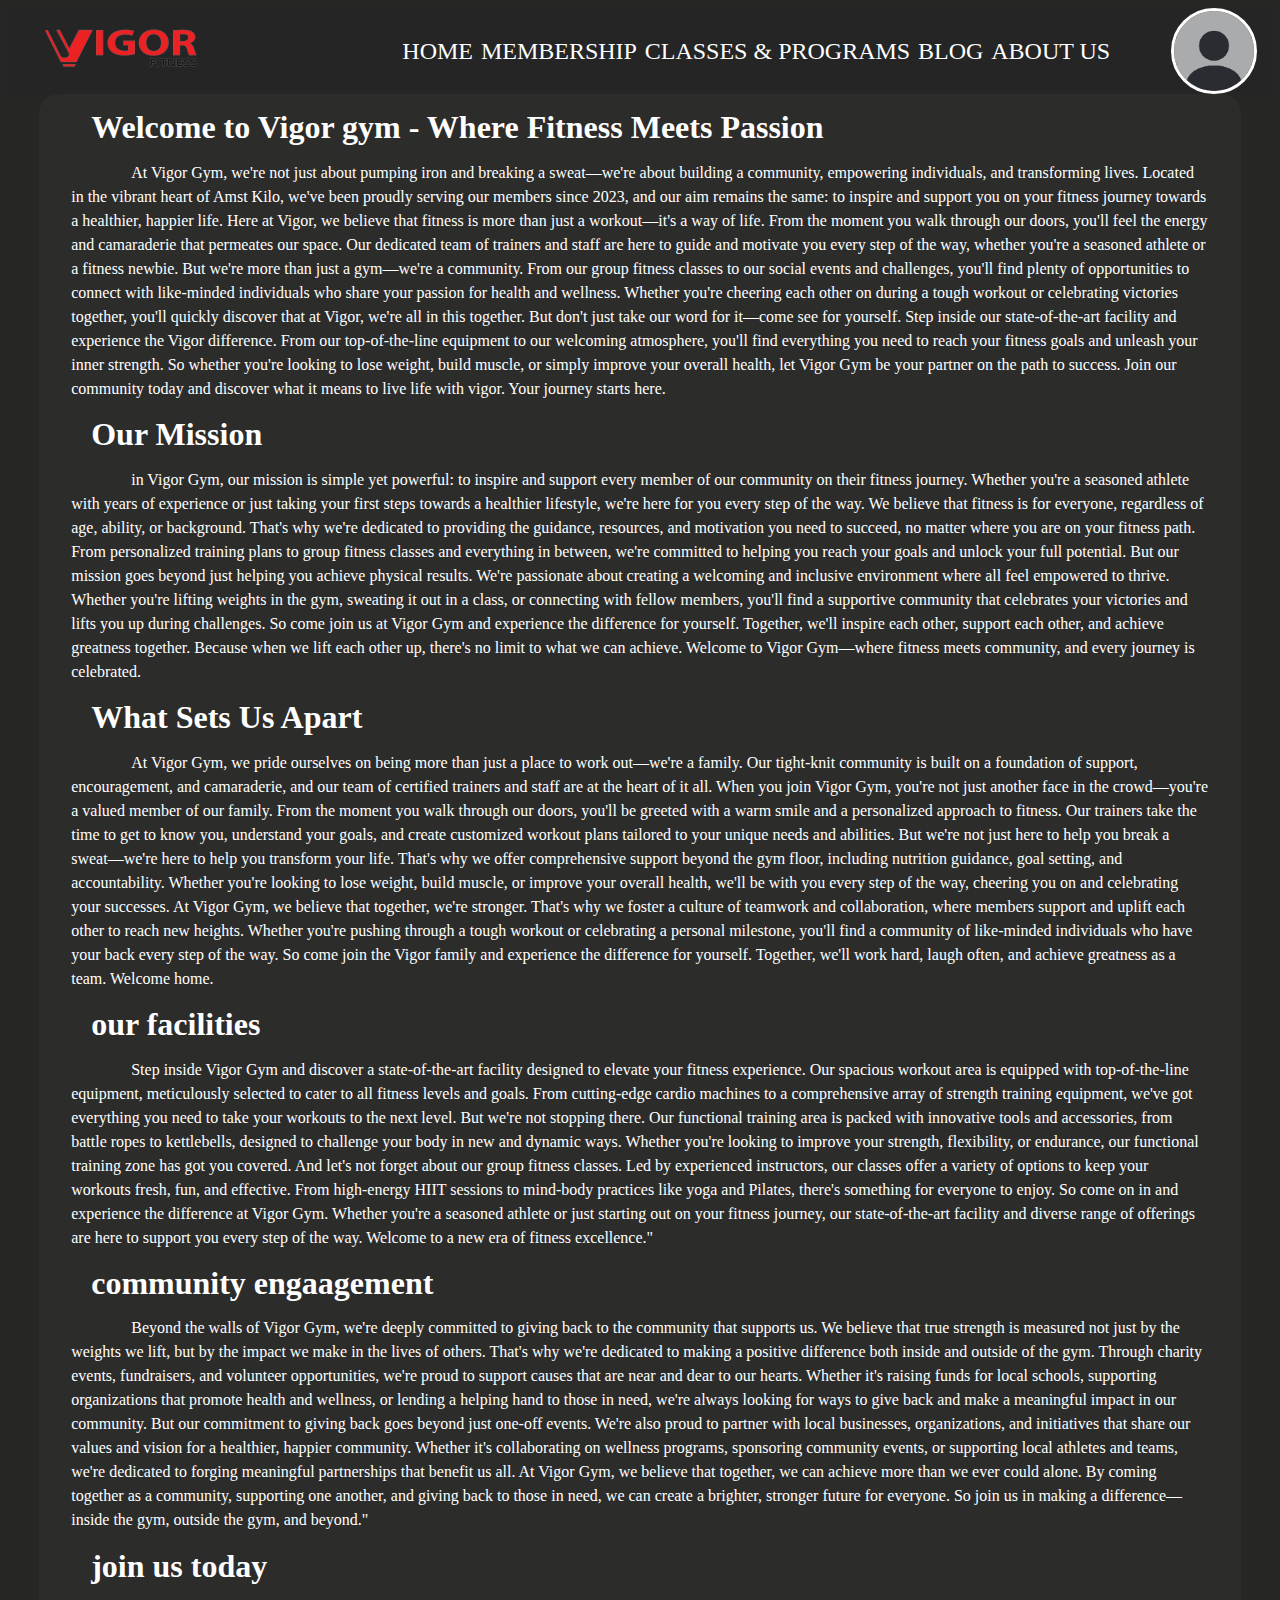
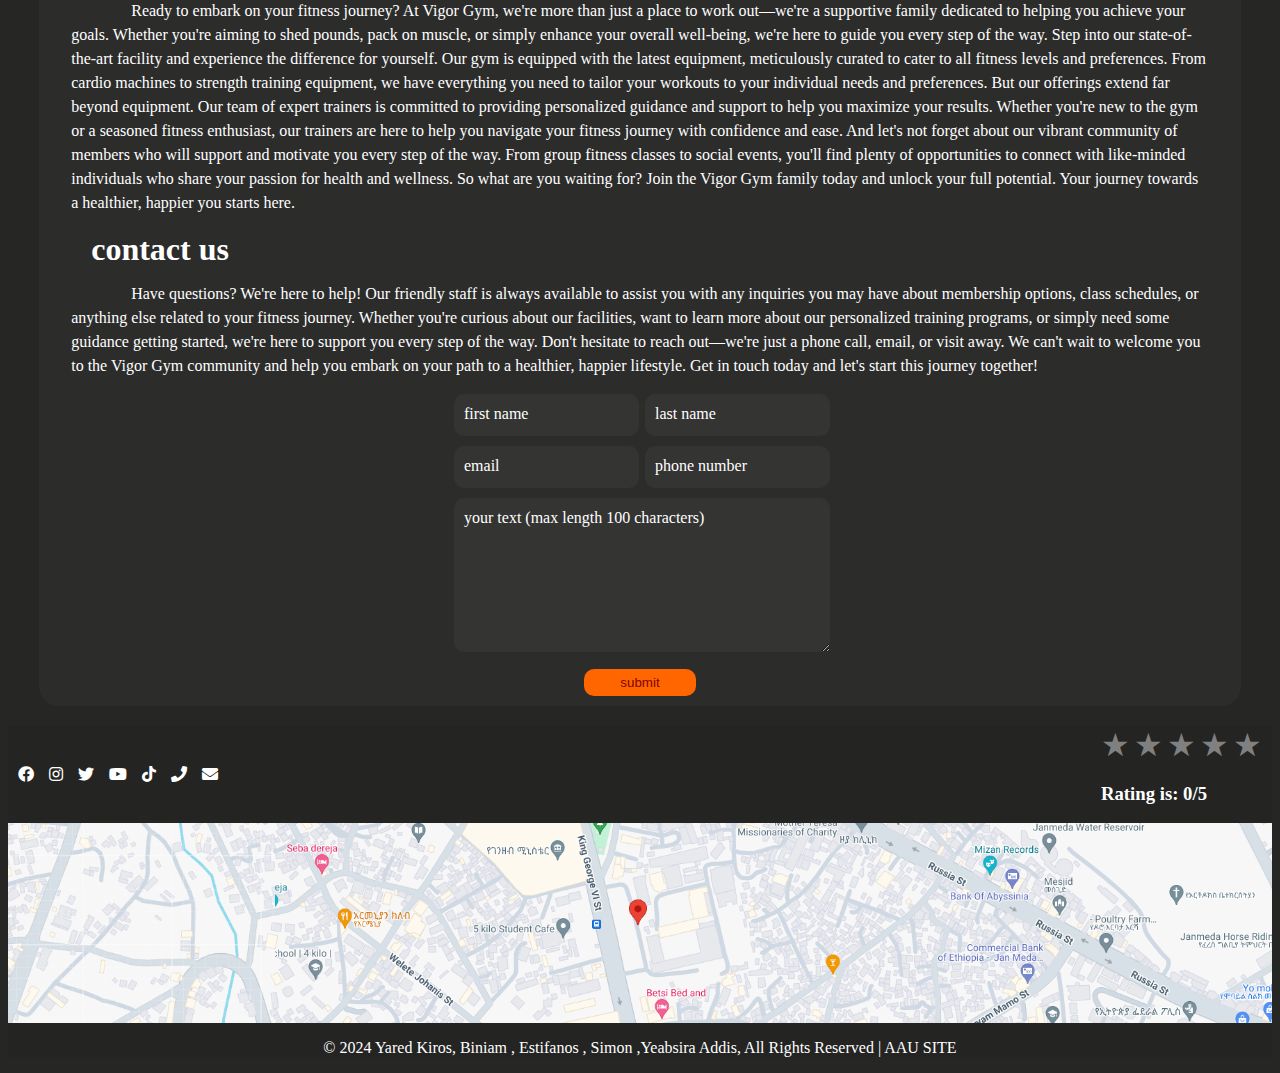
<file: about.html>
<!doctype html>
<html lang="en">
<head>
    <meta charset="UTF-8">
    <meta name="viewport"
          content="width=device-width, user-scalable=no, initial-scale=1.0, maximum-scale=1.0, minimum-scale=1.0">
    <meta http-equiv="X-UA-Compatible" content="ie=edge">
    <title>ABOUT US</title>
    <link rel="stylesheet" href="https://cdnjs.cloudflare.com/ajax/libs/font-awesome/5.15.4/css/all.min.css">
    <link rel="stylesheet" href="about.css">
    <link rel="icon" href="logo_top.png" type="image/png" sizes="16x16">
</head>
<body>


<header>
    <div class="logo">
        <a href="home.html#main"><img src="logo_new.png" alt="company logo"></a>
    </div>
    <div class="navs">
        <div class="navigation">
            <a href="home.html">HOME</a>
            <a href="membership.html">MEMBERSHIP</a>
            <a href="classes.html">CLASSES & PROGRAMS</a>
            <a href="blog.html">BLOG</a>
            <a href="about.html">ABOUT US</a>

        </div>
        <div class="nav-container">
   <button class="open-btn" onclick="openNav()">☰</button>
    <nav id="mySidebar" class="sidebar">
            <a href="javascript:void(0)" class="close-btn" onclick="closeNav()">×</a>
            <a href="home.html">HOME</a>
            <a href="membership.html">MEMBERSHIP</a>
            <a href="classes.html">CLASSES & PROGRAMS</a>
            <a href="blog.html">BLOG</a>
            <a href="about.html">ABOUT US</a>
        </nav>
        </div>
        <div class="profile" onclick="personalPage()">
            <img src="profile-image.png" alt="" class="profile-image">
        </div>
    </div>
</header>


<main>
  <div class="main">
      <h1>Welcome to Vigor gym - Where Fitness Meets Passion</h1>
      <p class="detail-info">
         At Vigor Gym, we're not just about pumping iron and breaking a sweat—we're about building a community, empowering individuals, and transforming lives. Located in the vibrant heart of Amst Kilo, we've been proudly serving our members since 2023, and our aim remains the same: to inspire and support you on your fitness journey towards a healthier, happier life. Here at Vigor, we believe that fitness is more than just a workout—it's a way of life. From the moment you walk through our doors, you'll feel the energy and camaraderie that permeates our space. Our dedicated team of trainers and staff are here to guide and motivate you every step of the way, whether you're a seasoned athlete or a fitness newbie. But we're more than just a gym—we're a community. From our group fitness classes to our social events and challenges, you'll find plenty of opportunities to connect with like-minded individuals who share your passion for health and wellness. Whether you're cheering each other on during a tough workout or celebrating victories together, you'll quickly discover that at Vigor, we're all in this together. But don't just take our word for it—come see for yourself. Step inside our state-of-the-art facility and experience the Vigor difference. From our top-of-the-line equipment to our welcoming atmosphere, you'll find everything you need to reach your fitness goals and unleash your inner strength. So whether you're looking to lose weight, build muscle, or simply improve your overall health, let Vigor Gym be your partner on the path to success. Join our community today and discover what it means to live life with vigor. Your journey starts here.
      </p>
      <h1>Our Mission</h1>
      <p class="detail-info">
          in Vigor Gym, our mission is simple yet powerful: to inspire and support every member of our community on their fitness journey. Whether you're a seasoned athlete with years of experience or just taking your first steps towards a healthier lifestyle, we're here for you every step of the way. We believe that fitness is for everyone, regardless of age, ability, or background. That's why we're dedicated to providing the guidance, resources, and motivation you need to succeed, no matter where you are on your fitness path. From personalized training plans to group fitness classes and everything in between, we're committed to helping you reach your goals and unlock your full potential. But our mission goes beyond just helping you achieve physical results. We're passionate about creating a welcoming and inclusive environment where all feel empowered to thrive. Whether you're lifting weights in the gym, sweating it out in a class, or connecting with fellow members, you'll find a supportive community that celebrates your victories and lifts you up during challenges. So come join us at Vigor Gym and experience the difference for yourself. Together, we'll inspire each other, support each other, and achieve greatness together. Because when we lift each other up, there's no limit to what we can achieve. Welcome to Vigor Gym—where fitness meets community, and every journey is celebrated.
      <h1>What Sets Us Apart</h1>
      <p class="detail-info">
          At Vigor Gym, we pride ourselves on being more than just a place to work out—we're a family. Our tight-knit community is built on a foundation of support, encouragement, and camaraderie, and our team of certified trainers and staff are at the heart of it all. When you join Vigor Gym, you're not just another face in the crowd—you're a valued member of our family. From the moment you walk through our doors, you'll be greeted with a warm smile and a personalized approach to fitness. Our trainers take the time to get to know you, understand your goals, and create customized workout plans tailored to your unique needs and abilities. But we're not just here to help you break a sweat—we're here to help you transform your life. That's why we offer comprehensive support beyond the gym floor, including nutrition guidance, goal setting, and accountability. Whether you're looking to lose weight, build muscle, or improve your overall health, we'll be with you every step of the way, cheering you on and celebrating your successes. At Vigor Gym, we believe that together, we're stronger. That's why we foster a culture of teamwork and collaboration, where members support and uplift each other to reach new heights. Whether you're pushing through a tough workout or celebrating a personal milestone, you'll find a community of like-minded individuals who have your back every step of the way. So come join the Vigor family and experience the difference for yourself. Together, we'll work hard, laugh often, and achieve greatness as a team. Welcome home.
      </p>
      <h1>our facilities</h1>
      <p class="detail-info">
         Step inside Vigor Gym and discover a state-of-the-art facility designed to elevate your fitness experience. Our spacious workout area is equipped with top-of-the-line equipment, meticulously selected to cater to all fitness levels and goals. From cutting-edge cardio machines to a comprehensive array of strength training equipment, we've got everything you need to take your workouts to the next level. But we're not stopping there. Our functional training area is packed with innovative tools and accessories, from battle ropes to kettlebells, designed to challenge your body in new and dynamic ways. Whether you're looking to improve your strength, flexibility, or endurance, our functional training zone has got you covered. And let's not forget about our group fitness classes. Led by experienced instructors, our classes offer a variety of options to keep your workouts fresh, fun, and effective. From high-energy HIIT sessions to mind-body practices like yoga and Pilates, there's something for everyone to enjoy. So come on in and experience the difference at Vigor Gym. Whether you're a seasoned athlete or just starting out on your fitness journey, our state-of-the-art facility and diverse range of offerings are here to support you every step of the way. Welcome to a new era of fitness excellence."
      </p>
      <h1>community engaagement</h1>
      <p class="detail-info">
        Beyond the walls of Vigor Gym, we're deeply committed to giving back to the community that supports us. We believe that true strength is measured not just by the weights we lift, but by the impact we make in the lives of others. That's why we're dedicated to making a positive difference both inside and outside of the gym. Through charity events, fundraisers, and volunteer opportunities, we're proud to support causes that are near and dear to our hearts. Whether it's raising funds for local schools, supporting organizations that promote health and wellness, or lending a helping hand to those in need, we're always looking for ways to give back and make a meaningful impact in our community. But our commitment to giving back goes beyond just one-off events. We're also proud to partner with local businesses, organizations, and initiatives that share our values and vision for a healthier, happier community. Whether it's collaborating on wellness programs, sponsoring community events, or supporting local athletes and teams, we're dedicated to forging meaningful partnerships that benefit us all. At Vigor Gym, we believe that together, we can achieve more than we ever could alone. By coming together as a community, supporting one another, and giving back to those in need, we can create a brighter, stronger future for everyone. So join us in making a difference—inside the gym, outside the gym, and beyond."
      </p>
       <h1>join us today</h1>
      <p class="detail-info">
        Ready to embark on your fitness journey? At Vigor Gym, we're more than just a place to work out—we're a supportive family dedicated to helping you achieve your goals. Whether you're aiming to shed pounds, pack on muscle, or simply enhance your overall well-being, we're here to guide you every step of the way. Step into our state-of-the-art facility and experience the difference for yourself. Our gym is equipped with the latest equipment, meticulously curated to cater to all fitness levels and preferences. From cardio machines to strength training equipment, we have everything you need to tailor your workouts to your individual needs and preferences. But our offerings extend far beyond equipment. Our team of expert trainers is committed to providing personalized guidance and support to help you maximize your results. Whether you're new to the gym or a seasoned fitness enthusiast, our trainers are here to help you navigate your fitness journey with confidence and ease. And let's not forget about our vibrant community of members who will support and motivate you every step of the way. From group fitness classes to social events, you'll find plenty of opportunities to connect with like-minded individuals who share your passion for health and wellness. So what are you waiting for? Join the Vigor Gym family today and unlock your full potential. Your journey towards a healthier, happier you starts here.
      </p>
       <h1>contact us</h1>
      <p class="detail-info">
        Have questions? We're here to help! Our friendly staff is always available to assist you with any inquiries you may have about membership options, class schedules, or anything else related to your fitness journey. Whether you're curious about our facilities, want to learn more about our personalized training programs, or simply need some guidance getting started, we're here to support you every step of the way. Don't hesitate to reach out—we're just a phone call, email, or visit away. We can't wait to welcome you to the Vigor Gym community and help you embark on your path to a healthier, happier lifestyle. Get in touch today and let's start this journey together!
      </p>
      <div class="form-container">
          <div class="form">
              <form class="comment-section">
                  <div class="contact-info">
                      <div class="input">
                  <input type="text" name="first_name" id="first_name" class="contact-information" autocomplete="on" required>
                      <label for="first_name" class="input-label">first name</label>
                      </div>
                      <div class="input">
                  <input type="text" name="last_name" class="contact-information"  autocomplete="on" id="last_name"  required>
                      <label for="last_name" class="input-label">last name</label>
                          </div>
                      <div class="input">
                  <input type="email" name="email" class="contact-information" id="email"  autocomplete="on" required>
                      <label for="email" class="input-label">email</label>
                          </div>
                      <div class="input">
                  <input type="tel" name="phone_number" class="contact-information" id="phone_number"  autocomplete="on"   required pattern="\+251-\d{9}">
                      <label for="email" class="input-label">phone number</label>
                      </div>
                      </div>

                     <div class="input" id="comment-input">
                  <textarea  name="comment" id="comment" cols="30" rows="10" autocomplete="on" required maxlength="1000"></textarea>
                  <label for="comment" class="input-label">your text (max length 100 characters)</label>
                          </div>
                  <input type="submit" id="summit" value="submit">

              </form>
          </div>
      </div>
  </div>
</main>

<footer>
        <div class="upper">
                <div class="social">
                    <a href="https://facebook.com" target="_blank" title="follow us on facebook"><i class="fab fa-facebook"></i></a>
                    <a href="https://instagram.com" target="_blank" title="follow us on instagram"><i class="fab fa-instagram"></i></a>
                    <a href="https://twitter.com" target="_blank" title="follow us on twitter"><i class="fab fa-twitter"></i></a>
                    <a href="https://youtube.com" target="_blank" title="follow us on youtube"><i class="fab fa-youtube"></i></a>
                    <a href="https://tiktok.com" target="_blank" title="follow us on tiktok"><i class="fab fa-tiktok"></i></a>
                    <a href="tel:+1234567890" title="Call Us"><i class="fas fa-phone"></i></a>
                    <a href="mailto:contact@example.com" title="Email Us"><i class="fas fa-envelope"></i></a>
                </div>

                <div class="rate-us">
                    <div class="rating">
                        <span onclick="gfg(1)" class="star">★</span>
                        <span onclick="gfg(2)" class="star">★</span>
                        <span onclick="gfg(3)" class="star">★</span>
                        <span onclick="gfg(4)" class="star">★</span>
                        <span onclick="gfg(5)" class="star">★</span>
                    </div>
                    <h3 id="output">Rating is: 0/5</h3>
                </div>
                </div>
            <div class="image-container">
                <a href="https://maps.app.goo.gl/tLcQf5AJhzvTwART6" target="_blank">
                    <img src="gym-map.png" alt="image of the place on map" class="image" />
                </a>
            </div>






            <div class="footer-text">
                <p>&copy 2024 Yared Kiros, Biniam , Estifanos , Simon ,Yeabsira Addis, All Rights Reserved | AAU SITE </p>
            </div>
    </footer>
<script>
        function openNav() {
        document.getElementById("mySidebar").style.width = "250px";
    }

    function closeNav() {
        document.getElementById("mySidebar").style.width = "0";
    }
        function personalPage() {
            window.location.href = 'personal.html';
        }
        const stars = document.getElementsByClassName("star");
        const output = document.getElementById("output");

        function gfg(n) {

            remove();

            for (let i = 0; i < n; i++) {
                let cls = ["one", "two", "three", "four", "five"][n - 1];
                stars[i].className = "star " + cls;
            }

            output.innerText = "Rating is: " + n + "/5";
        }

        function remove() {
            for (let i = 0; i < 5; i++) {
                stars[i].className = "star";
            }
        }
    </script>
</body>
</html>
</file>
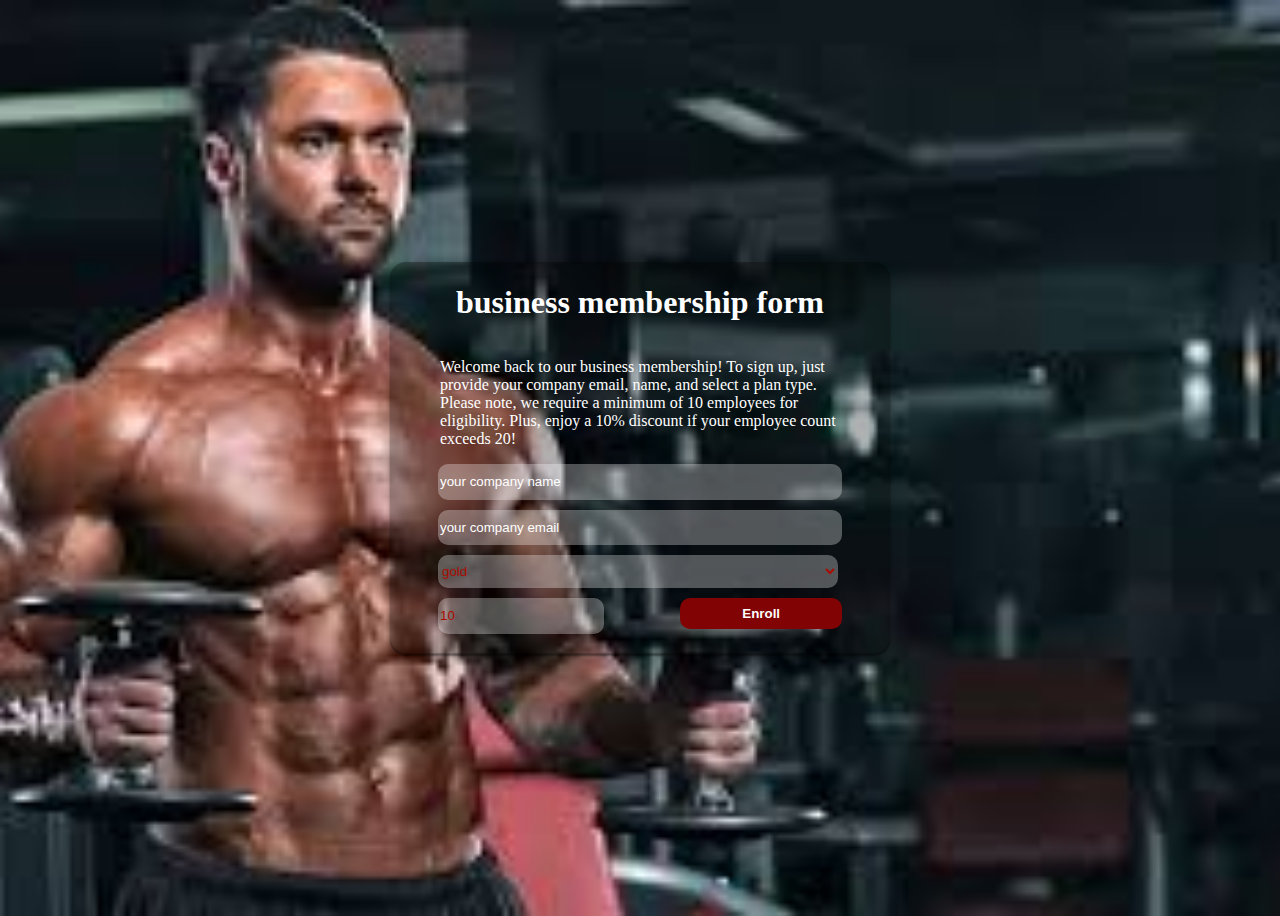
<file: bm-form.html>
<!doctype html>
<html lang="en">
<head>
    <meta charset="UTF-8">
    <meta name="viewport"
          content="width=device-width, user-scalable=no, initial-scale=1.0, maximum-scale=1.0, minimum-scale=1.0">
    <meta http-equiv="X-UA-Compatible" content="ie=edge">
    <title>business membership form</title>
    <link rel="stylesheet" href="bm-form.css">
     <link rel="icon" href="logo_top.png" type="image/png" sizes="16x16">
</head>
<body>
<div class="business-membership-form">
            <h1>business membership form</h1>
    <p class="little-description">Welcome back to our business membership! To sign up, just provide your company email, name, and select a plan type. Please note, we require a minimum of 10 employees for eligibility. Plus, enjoy a 10% discount if your employee count exceeds 20!</p>
    <form id="business-membership-form">
      <input type="text" class="long" name="company-name" autocomplete="complete" placeholder="your company name" required>
        <input type="email" class="long" name="company-email" autocomplete="complete" placeholder="your company email" required>
        <select class="long" name="plan-type" id="plan-type">
            <option value="gold" class="long">gold</option>
            <option value="silver" class="long">silver</option>
            <option value="normal" class="long">normal</option>
        </select>
      <div class="short-container">
        <input type="number" class="short" name="number-of-employee" autocomplete="complete" value="10" min="10" placeholder="no. of employee" required>
         <button class="short enroll-button">enroll</button>
      </div>
      
            
    </form>
</div>

</body>
</html>
</file>
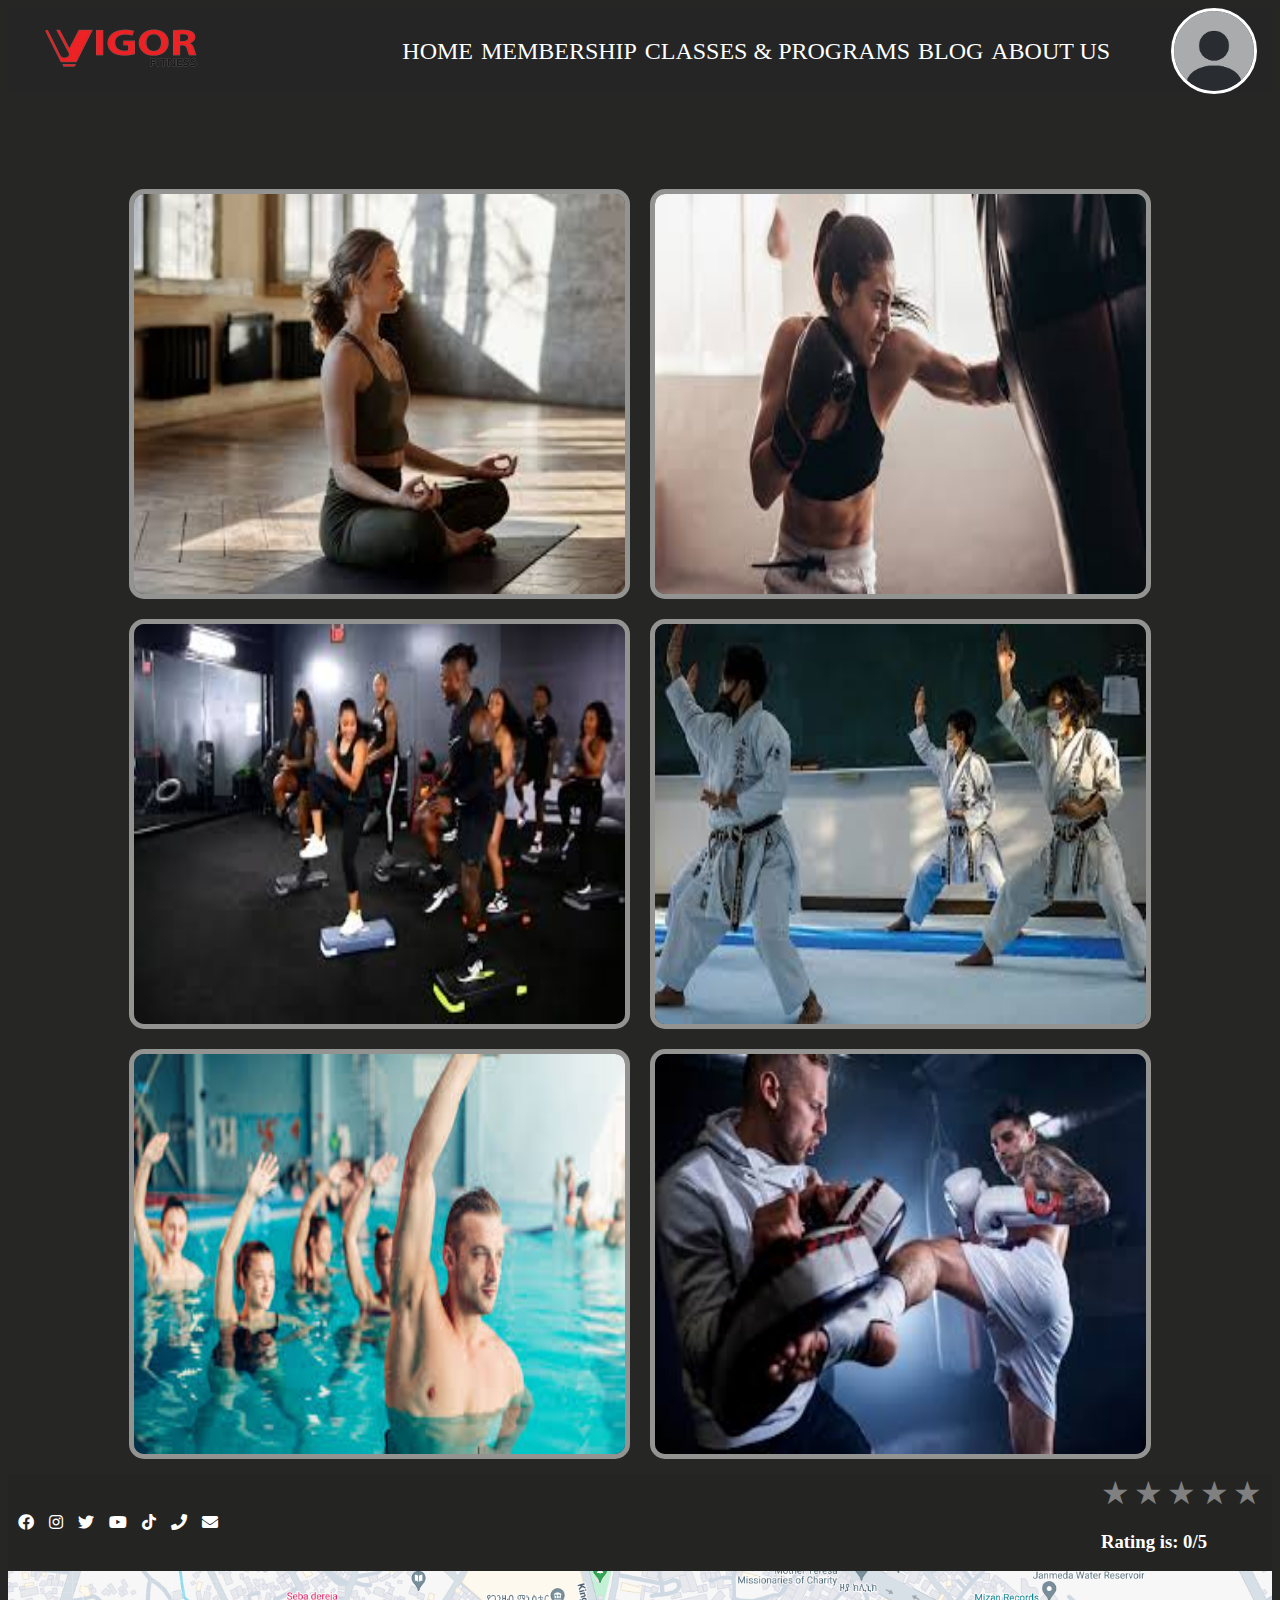
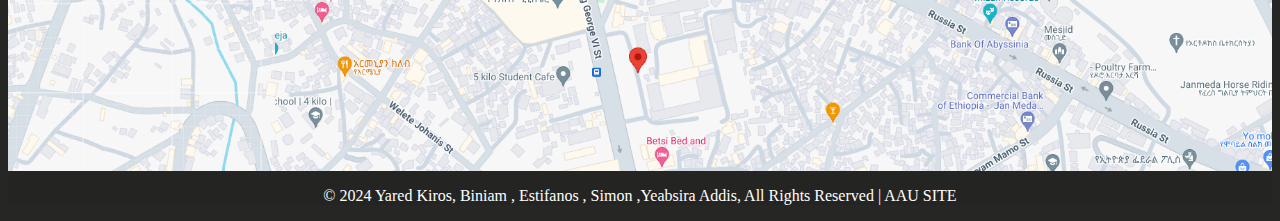
<file: classes.html>
<!doctype html>
<html lang="en">
<head>
    <meta charset="UTF-8">
    <meta name="viewport"
          content="width=device-width, user-scalable=no, initial-scale=1.0, maximum-scale=1.0, minimum-scale=1.0">
    <meta http-equiv="X-UA-Compatible" content="ie=edge">
    <title>CLASSES & PROGRAMS</title>
    <link rel="stylesheet" href="https://cdnjs.cloudflare.com/ajax/libs/font-awesome/5.15.4/css/all.min.css">
    <link rel="stylesheet" href="classes.css">
    <link rel="icon" href="logo_top.png" type="image/png" sizes="16x16">
</head>
<body>


    <header>
        <div class="logo">
            <a href="home.html#main"><img src="logo_new.png" alt="company logo"></a>
        </div>
        <div class="navs">
            <div class="navigation">
                <a href="home.html">HOME</a>
                <a href="membership.html">MEMBERSHIP</a>
                <a href="classes.html">CLASSES & PROGRAMS</a>
                <a href="blog.html">BLOG</a>
                <a href="about.html">ABOUT US</a>

            </div>
            <div class="nav-container">
       <button class="open-btn" onclick="openNav()">☰</button>
        <nav id="mySidebar" class="sidebar">
                <a href="javascript:void(0)" class="close-btn" onclick="closeNav()">×</a>
                <a href="home.html">HOME</a>
                <a href="membership.html">MEMBERSHIP</a>
                <a href="classes.html">CLASSES & PROGRAMS</a>
                <a href="blog.html">BLOG</a>
                <a href="about.html">ABOUT US</a>
            </nav>
            </div>
            <div class="profile" onclick="personalPage()">
                <img src="profile-image.png" alt="" class="profile-image">
            </div>
        </div>
    </header>


    <main>
        <section class="main">
                        <div class="class">
                <img src="yoga.jpeg" alt="">
              <div class="class-detail">
                <h2 class="class-title">yoga</h2>
                <p class="class-description">Experience a holistic approach to fitness with our Yoga classes, focusing on physical postures, breath control, and meditation for overall well-being. Led by experienced instructors, each class enhances flexibility, strength, balance, and mental clarity. Suitable for all levels, sessions offer tailored modifications. Join us
                  </p>

                <ul class="schedule">
                  <li>Monday 6:00 PM - 7:00 PM</li>
                  <li>Thursday 12:00 PM - 1:00 PM</li>
                  <li>Saturday 10:30 AM - 11:30 AM</li>

              </ul>
                 <p class="class-description">
              Drop-in rate: <b class="birr">1500</b> birr/month.

            </p>
            <button class="card-button">join class</button>
              </div>
            </div>


            <div class="class">
                <img src="boxing.jpeg" alt="">
              <div class="class-detail">
                <h2 class="class-title">boxing</h2>
                <p class="class-description">Tap into your inner fighter with our dynamic Boxing classes, led by experienced trainers. Combining boxing techniques with cardio and strength training, these high-energy sessions empower you to build endurance and confidence. Suitable for all levels, join us to unleash your potential and enhance agility.
                  </p>

                <ul class="schedule">
                  <li>Monday: 5:30 PM - 6:30 PM</li>
                  <li>Wednesday: 6:00 PM - 7:00 PM</li>
                  <li>Friday: 7:00 AM - 8:00 AM</li>
              </ul>
                 <p class="class-description">
              Drop-in rate: <b class="birr">2000</b> birr/month.

            </p>
            <button class="card-button">join class</button>
              </div>
            </div>

            <div class="class">
                <img src="aerobics.jpeg" alt="">
              <div class="class-detail">
                <h2 class="class-title">aerobics</h2>
                <p class="class-description">Revitalize your fitness in our Aerobics classes, combining cardio, dance, and strength exercises for a full-body workout. Led by energetic instructors, these sessions cater to all levels, enhancing stamina and coordination. Join us for invigorating sessions:
                  </p>

                <ul class="schedule">
                  <li>Tuesday: 6:30 PM - 7:30 PM</li>
                  <li>Thursday: 7:00 AM - 8:00 AM</li>
                  <li>Saturday: 10:00 AM - 11:00 AM</li>
              </ul>
                 <p class="class-description">
              Drop-in rate: <b class="birr">1500</b> birr/month.

            </p>
            <button class="card-button">join class</button>
              </div>
            </div>

            <div class="class">
                <img src="karate1.jpeg" alt="">
              <div class="class-detail">
                <h2 class="class-title">karate class</h2>
                <p class="class-description">Embark on a journey of strength and discipline with our Karate classes, led by skilled instructors. Learn traditional martial arts techniques and forms in sessions tailored to all ages and skill levels. Join us for empowering sessions:
                  </p>

                <ul class="schedule">
                  <li>Monday: 6:00 PM - 7:00 PM</li>
                  <li>Wednesday: 5:30 PM - 6:30 PM</li>
                  <li>Saturday: 9:00 AM - 10:00 AM</li>
              </ul>
                 <p class="class-description">
              Drop-in rate: <b class="birr">2000</b> birr/month.

            </p>
            <button class="card-button">join class</button>
              </div>
            </div>

            <div class="class">
                <img src="aqua.jpeg" alt="">
              <div class="class-detail">
                <h2 class="class-title">aqua cardio</h2>
                <p class="class-description">Dive into fitness with our Aqua Aerobics classes, where the water adds resistance and support for a low-impact, high-energy workout. Led by experienced instructors, these sessions improve cardiovascular health, strength, and flexibility. Suitable for all ages and fitness levels, join us for a refreshing and invigorating experience.
                  </p>

                <ul class="schedule">
                  <li>Tuesday: 10:00 AM - 11:00 AM</li>
                  <li>Thursday: 6:00 PM - 7:00 PM</li>
                  <li>Saturday: 11:30 AM - 12:30 PM</li>
              </ul>
                 <p class="class-description">
              Drop-in rate: <b class="birr">1500</b> birr/month.

            </p>
            <button class="card-button">join class</button>
              </div>
            </div>

            <div class="class">
                <img src="kickboxing.jpeg" alt="">
              <div class="class-detail">
                <h2 class="class-title">kickboxing</h2>
                <p class="class-description">Get ready to kick it up a notch in our high-octane Kickboxing classes, where punches, kicks, and cardio drills fuse for an intense workout. Led by expert trainers, these sessions boost strength, agility, and confidence. Suitable for all levels, join us for an empowering experience that leaves you invigorated.
                  </p>

                <ul class="schedule">
                  <li>Monday: 7:00 PM - 8:00 PM</li>
                  <li>Wednesday: 6:30 PM - 7:30 PM</li>
                  <li>Saturday: 10:00 AM - 11:00 AM</li>
              </ul>
                 <p class="class-description">
              Drop-in rate: <b class="birr">2000</b> birr/month.

            </p>
            <button class="card-button">join class</button>
              </div>
            </div>



        </section>


    </main>


    <footer>
        <div class="upper">
                <div class="social">
                    <a href="https://facebook.com" target="_blank" title="follow us on facebook"><i class="fab fa-facebook"></i></a>
                    <a href="https://instagram.com" target="_blank" title="follow us on instagram"><i class="fab fa-instagram"></i></a>
                    <a href="https://twitter.com" target="_blank" title="follow us on twitter"><i class="fab fa-twitter"></i></a>
                    <a href="https://youtube.com" target="_blank" title="follow us on youtube"><i class="fab fa-youtube"></i></a>
                    <a href="https://tiktok.com" target="_blank" title="follow us on tiktok"><i class="fab fa-tiktok"></i></a>
                    <a href="tel:+1234567890" title="Call Us"><i class="fas fa-phone"></i></a>
                    <a href="mailto:contact@example.com" title="Email Us"><i class="fas fa-envelope"></i></a>
                </div>

                <div class="rate-us">
                    <div class="rating">
                        <span onclick="gfg(1)" class="star">★</span>
                        <span onclick="gfg(2)" class="star">★</span>
                        <span onclick="gfg(3)" class="star">★</span>
                        <span onclick="gfg(4)" class="star">★</span>
                        <span onclick="gfg(5)" class="star">★</span>
                    </div>
                    <h3 id="output">Rating is: 0/5</h3>
                </div>
                </div>
            <div class="image-container">
                <a href="https://maps.app.goo.gl/tLcQf5AJhzvTwART6" target="_blank">
                    <img src="gym-map.png" alt="image of the place on map" class="image" />
                </a>
            </div>






            <div class="footer-text">
                <p>&copy 2024 Yared Kiros, Biniam , Estifanos , Simon ,Yeabsira Addis, All Rights Reserved | AAU SITE </p>
            </div>
    </footer>
    <script>
            function openNav() {
        document.getElementById("mySidebar").style.width = "250px";
    }

    function closeNav() {
        document.getElementById("mySidebar").style.width = "0";
    }
        function personalPage() {
            window.location.href = 'personal.html';
        }
        const stars = document.getElementsByClassName("star");
        const output = document.getElementById("output");

        function gfg(n) {

            remove();

            for (let i = 0; i < n; i++) {
                let cls = ["one", "two", "three", "four", "five"][n - 1];
                stars[i].className = "star " + cls;
            }

            output.innerText = "Rating is: " + n + "/5";
        }

        function remove() {
            for (let i = 0; i < 5; i++) {
                stars[i].className = "star";
            }
        }

    </script>
</body>
</html>
</file>
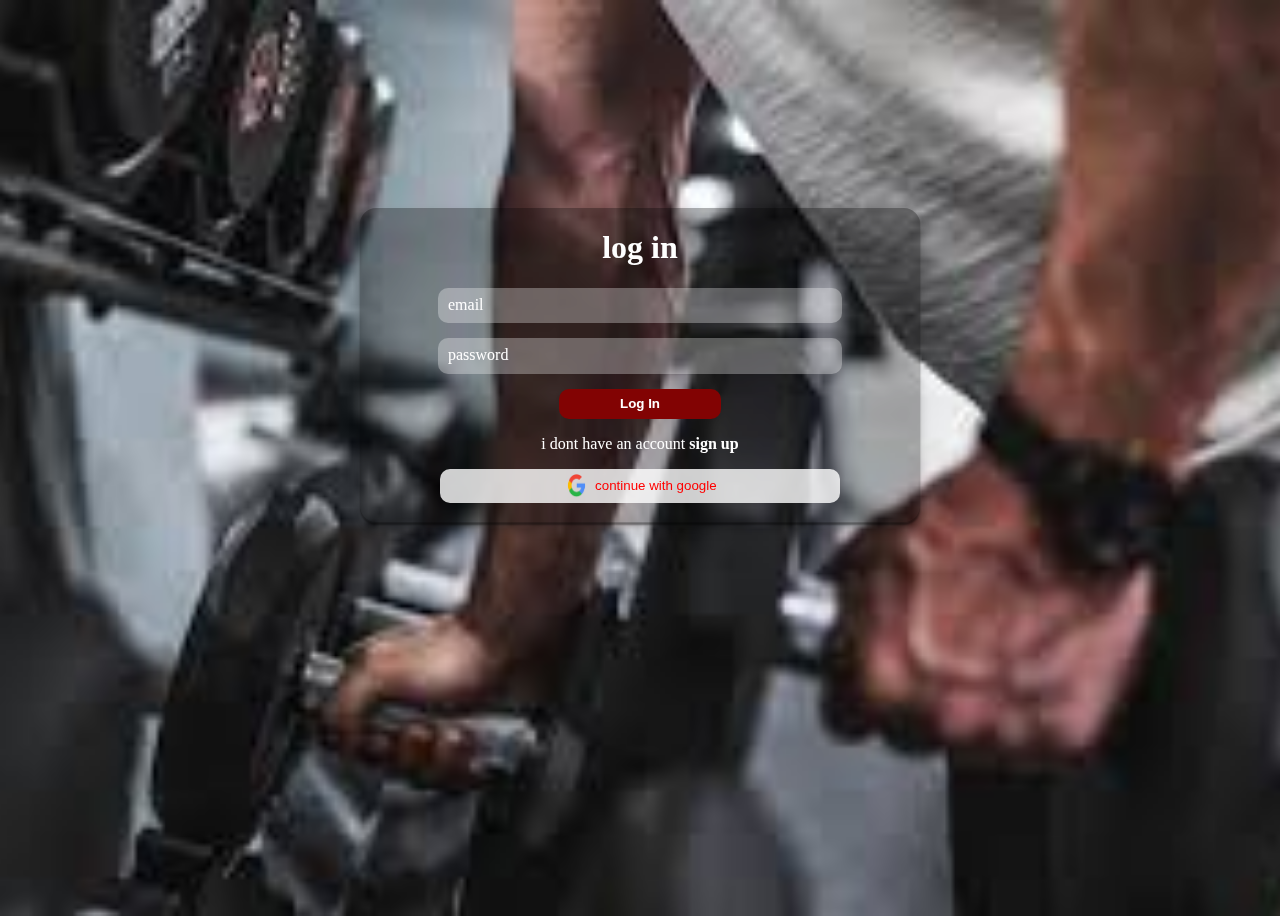
<file: login.html>
<!DOCTYPE html>
<html lang="en">
<head>
<meta charset="UTF-8">
<meta name="viewport" content="width=device-width, initial-scale=1.0">
<title>log in</title>
    <link rel="stylesheet" href="login.css">
    <link rel="icon" href="logo_top.png" type="image/png" sizes="16x16">
</head>
<body>

<div class="flip-card">
    <div class="registration-form">
        <div class="log-in-form">

           <h1>log in</h1>
  <form>
      <div class="input">
    <input type="email" class="longinput form_input" name="email" id="login-email" autocomplete="complete"  required>
          <label for="login-email" class="input-label">email</label>
          </div>
      <div class="input">
    <input type="password" class="longinput form_input" name="password" id="login-password"  required>
          <label for="login-password" class="input-label">password</label>
          </div>
       <div class="button-container">
    <button class="button">log in</button>
           </div>
  </form>
    <p>i dont have an account <b onclick="flipCard() " class="flip">sign up</b></p>
    <button class="longinput google" ><img src="google-logo.png" id="google-logo" style="width:2em; height:2em;">continue with google</button>
        </div>
        <div class="sign-up-form">
            <h1>sign up</h1>
    <form id="signup-form">
        <div class="input">
      <input type="email" class="longinput form_input" name="email" id="signup-email" autocomplete="complete"  required>
            <label for="signup-email" class="input-label">email</label>
          </div>
      <div class="shortinput-container">
          <div class="shortinput input short-input">
        <input type="text" class="shortinput form_input" name="firstName" id ="first_name" autocomplete="complete"  required>
              <label for="first_name" class="input-label">first name</label>
          </div>
          <div class="shortinput input short-input">
         <input type="text" class="shortinput form_input" name="lastName" id="last_name" autocomplete="complete" required>
              <label for="last_name" class="input-label">last name</label>
          </div>
      </div>
        <div class="input">
      <input type="text" class="longinput form_input" name="username" id="username" autocomplete="complete"  required>
            <label for="username" class="input-label">username</label>
          </div>
       <div class="shortinput-container">
           <div class="shortinput input short-input">
        <input type="password" class="shortinput form_input" id="password" name="password"  required>
               <label for="password" class=" input-label">password</label>
          </div>
           <div class="shortinput input short-input">
         <input type="password" class="shortinput form_input" id="confirmPassword" name="confirmPassword"  required>
               <label for="confirmPassword" class="input-label">confirm password</label>
          </div>
      </div>
        <span id="message" style="color: red;"></span>
        <span id="lengthMessage" style="color: red;"></span>
        <div class="check">
            <input type="checkbox" class="checkbox" id="check-box">
      <label for="check-box">signup with company code</label>
        </div>
        <div class="input">
      <input type="text" class="longinput hidden form_input" id="company-code" name="companyCode" autocomplete="none"  minlength="10" maxlength="10">
            <label for="company-code" class="input-label hidden" id="company_code">your company code</label>
          </div>
        <div class="button-container">
      <button class="button">sign up</button>
            </div>
    </form>
            <p>i have already an account <b onclick="flipCard()" class="flip">log in</b></p>
    <button class="longinput google" ><img src="google-logo.png" id="google-logo" style="width:2em; height:2em;">continue with google</button>
                    </div>


            </div>

        </div>






<script>
  function flipCard() {
    var card = document.querySelector('.flip-card');
    card.classList.toggle('flipped');
}
    const checkbox = document.getElementById('check-box');
  const inputContainer = document.getElementById('company-code');
  const inputContainer1 = document.getElementById('company_code');

  checkbox.addEventListener('change', function() {
    if (checkbox.checked) {
      inputContainer.classList.remove('hidden');
      inputContainer1.classList.remove('hidden');
      inputContainer.required = this.checked;
    } else {
      inputContainer.classList.add('hidden');
      inputContainer1.classList.add('hidden');
    }
  });

    document.getElementById("signup-form").addEventListener("submit", function(event) {
            var password = document.getElementById("password").value;
           var confirmPassword = document.getElementById("confirmPassword").value;
    if (password !== confirmPassword) {
                document.getElementById("message").textContent = "Passwords do not match";
                event.preventDefault();
                document.getElementById("lengthMessage").textContent = "";

            }

            else {
             if (password.length < 8) {
             document.getElementById("message").textContent = "";
                document.getElementById("lengthMessage").textContent = "Password should be at least 8 characters long";
                event.preventDefault();
            }
            else{
                event.target.submit();
                }
            }
        });


</script>

</body>
</html>
</file>
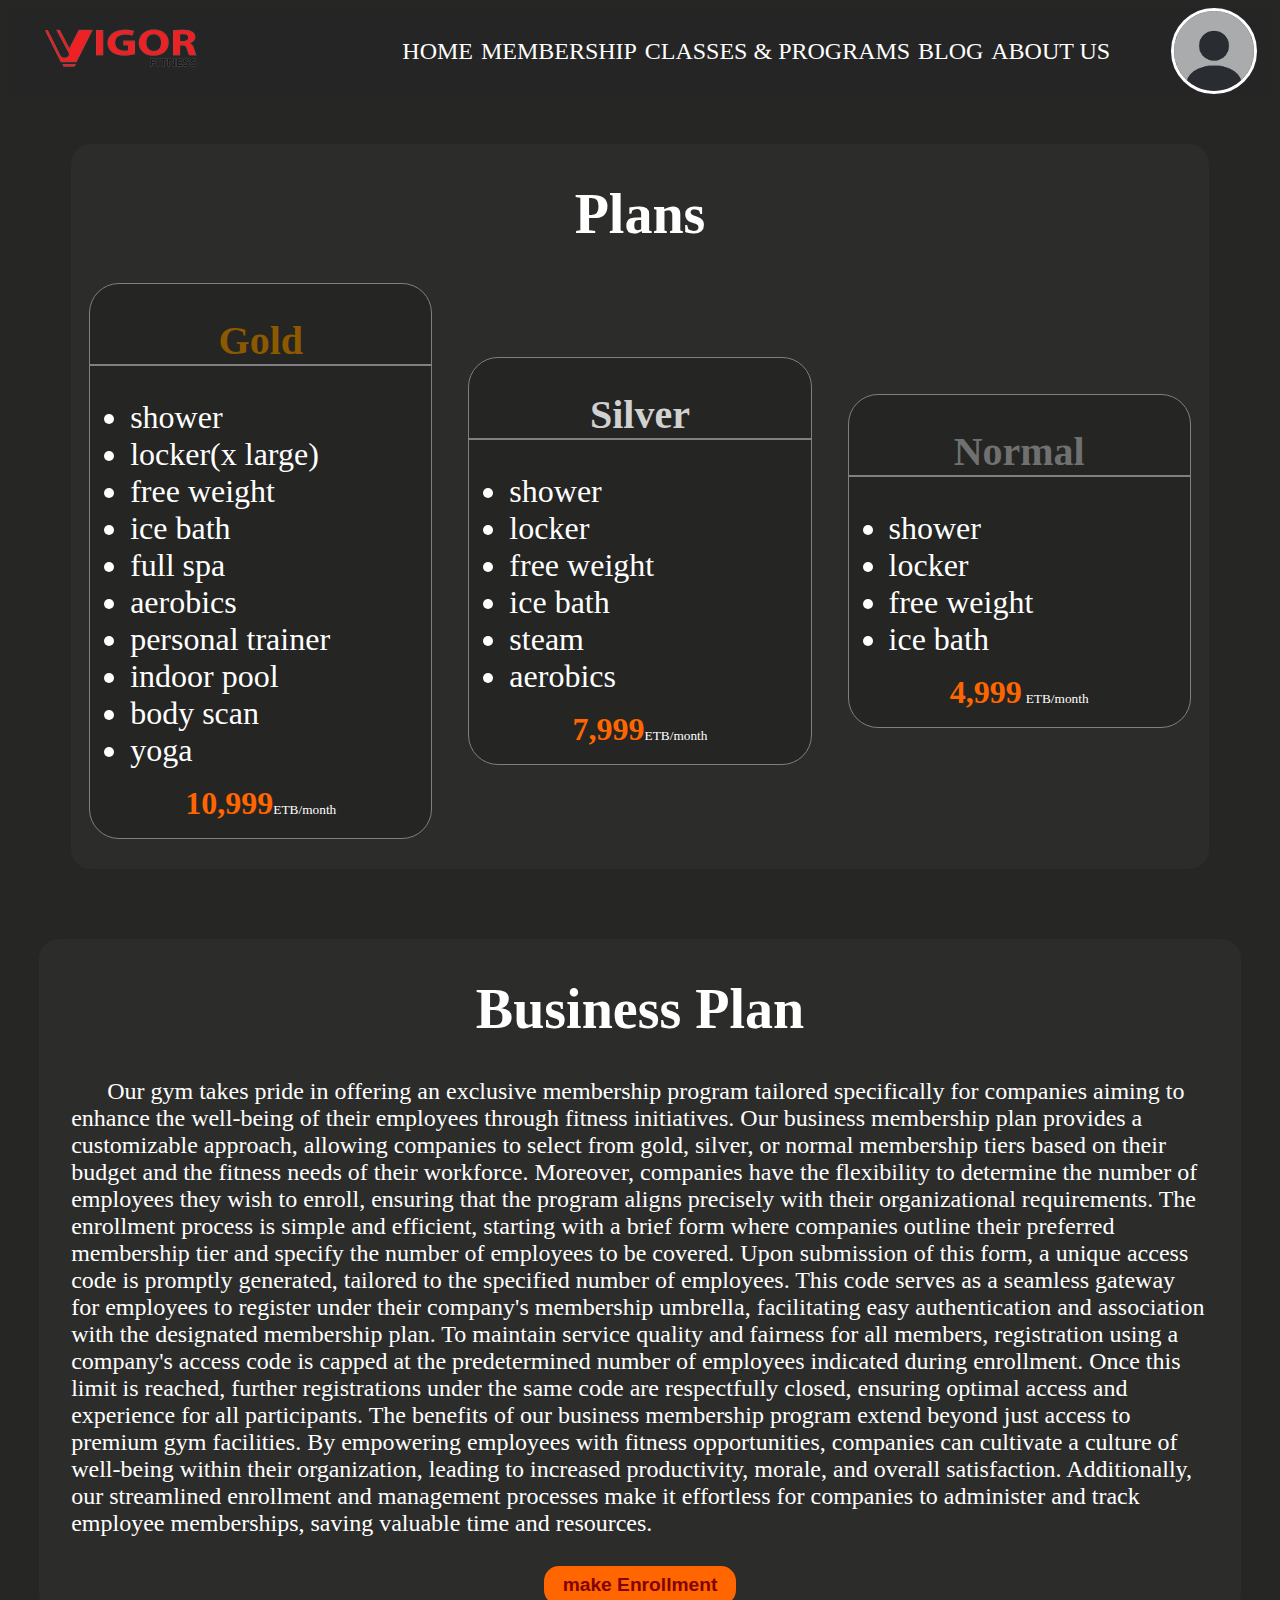
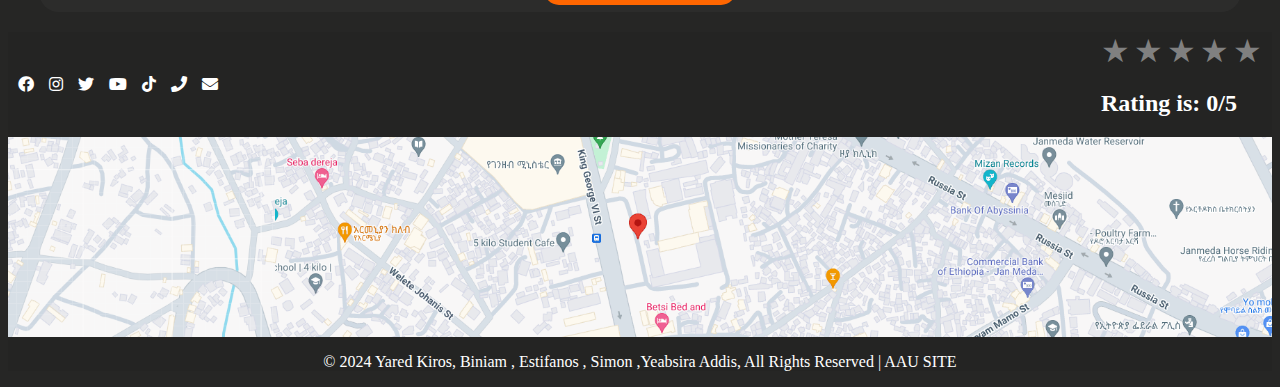
<file: membership.html>
<!doctype html>
<html lang="en">
<head>
    <meta charset="UTF-8">
    <meta name="viewport"
          content="width=device-width, user-scalable=no, initial-scale=1.0, maximum-scale=1.0, minimum-scale=1.0">
    <meta http-equiv="X-UA-Compatible" content="ie=edge">
    <title>MEMBERSHIP</title>
     <link rel="stylesheet" href="https://cdnjs.cloudflare.com/ajax/libs/font-awesome/5.15.4/css/all.min.css">
    <link rel="stylesheet" href="membership.css">
    <link rel="icon" href="logo_top.png" type="image/png" sizes="16x16">
</head>
<body>
<header>
    <div class="logo">
        <a href="home.html#main"><img src="logo_new.png" alt="company logo"></a>
    </div>
    <div class="navs">
        <div class="navigation">
            <a href="home.html">HOME</a>
            <a href="membership.html">MEMBERSHIP</a>
            <a href="classes.html">CLASSES & PROGRAMS</a>
            <a href="blog.html">BLOG</a>
            <a href="about.html">ABOUT US</a>

        </div>
        <div class="nav-container">
   <button class="open-btn" onclick="openNav()">☰</button>
    <nav id="mySidebar" class="sidebar">
            <a href="javascript:void(0)" class="close-btn" onclick="closeNav()">×</a>
            <a href="home.html">HOME</a>
            <a href="membership.html">MEMBERSHIP</a>
            <a href="classes.html">CLASSES & PROGRAMS</a>
            <a href="blog.html">BLOG</a>
            <a href="about.html">ABOUT US</a>
        </nav>
        </div>
        <div class="profile" onclick="personalPage()">
            <img src="profile-image.png" alt="" class="profile-image">
        </div>
    </div>
</header>



<main>
    <section class="main">
        <div class="plans">
            <div class="heading">
            <h1 class="plan">plans</h1>
                </div>
            <div class="plan-types">
            <div class="gold">
                <h2>gold</h2>
                <ul class="lists">
                    <li class="list-item">shower</li>
                    <li class="list-item">locker(x large)</li>
                    <li class="list-item">free weight</li>
                    <li class="list-item">ice bath</li>
                    <li class="list-item">full spa</li>
                    <li class="list-item">aerobics</li>
                    <li class="list-item">personal trainer</li>
                    <li class="list-item">indoor pool</li>
                    <li class="list-item">body scan</li>
                    <li class="list-item">yoga</li>
                </ul>
                <p class="price"><b>10,999</b><small>ETB/month</small></p>
            </div>
            <div class="silver">
                <h2>silver</h2>
                <ul class="lists">
                    <li class="list-item">shower</li>
                    <li class="list-item">locker</li>
                    <li class="list-item">free weight</li>
                    <li class="list-item">ice bath</li>
                    <li class="list-item">steam</li>
                    <li class="list-item">aerobics</li>
                </ul>
                <p class="price"><b>7,999</b><small>ETB/month</small></p>
            </div>
             <div class="normal">
                <h2>normal</h2>
                <ul class="lists">
                    <li class="list-item">shower</li>
                    <li class="list-item">locker</li>
                    <li class="list-item">free weight</li>
                    <li class="list-item">ice bath</li>
                </ul>
                <p class="price"><b>4,999</b> <small>ETB/month</small></p>
            </div>
            </div>


        </div>
    </section>
    <section class="main">
    <div class="business-plan">
        <h1 class="plan">business plan</h1>
        <p class="business-plan-description">Our gym takes pride in offering an exclusive membership program tailored specifically for companies aiming to enhance the well-being of their employees through fitness initiatives. Our business membership plan provides a customizable approach, allowing companies to select from gold, silver, or normal membership tiers based on their budget and the fitness needs of their workforce. Moreover, companies have the flexibility to determine the number of employees they wish to enroll, ensuring that the program aligns precisely with their organizational requirements.

        The enrollment process is simple and efficient, starting with a brief form where companies outline their preferred membership tier and specify the number of employees to be covered. Upon submission of this form, a unique access code is promptly generated, tailored to the specified number of employees. This code serves as a seamless gateway for employees to register under their company's membership umbrella, facilitating easy authentication and association with the designated membership plan.

        To maintain service quality and fairness for all members, registration using a company's access code is capped at the predetermined number of employees indicated during enrollment. Once this limit is reached, further registrations under the same code are respectfully closed, ensuring optimal access and experience for all participants.

        The benefits of our business membership program extend beyond just access to premium gym facilities. By empowering employees with fitness opportunities, companies can cultivate a culture of well-being within their organization, leading to increased productivity, morale, and overall satisfaction. Additionally, our streamlined enrollment and management processes make it effortless for companies to administer and track employee memberships, saving valuable time and resources.</p>
        <div class="business-plan-button-container">
        <button class="business-plan-button" onclick="businessForm() ">make Enrollment</button>
            </div>
    </div>
        </section>
</main>



<footer>
        <div class="upper">
                <div class="social">
                    <a href="https://facebook.com" target="_blank" title="follow us on facebook"><i class="fab fa-facebook"></i></a>
                    <a href="https://instagram.com" target="_blank" title="follow us on instagram"><i class="fab fa-instagram"></i></a>
                    <a href="https://twitter.com" target="_blank" title="follow us on twitter"><i class="fab fa-twitter"></i></a>
                    <a href="https://youtube.com" target="_blank" title="follow us on youtube"><i class="fab fa-youtube"></i></a>
                    <a href="https://tiktok.com" target="_blank" title="follow us on tiktok"><i class="fab fa-tiktok"></i></a>
                    <a href="tel:+1234567890" title="Call Us"><i class="fas fa-phone"></i></a>
                    <a href="mailto:contact@example.com" title="Email Us"><i class="fas fa-envelope"></i></a>
                </div>

                <div class="rate-us">
                    <div class="rating">
                        <span onclick="gfg(1)" class="star">★</span>
                        <span onclick="gfg(2)" class="star">★</span>
                        <span onclick="gfg(3)" class="star">★</span>
                        <span onclick="gfg(4)" class="star">★</span>
                        <span onclick="gfg(5)" class="star">★</span>
                    </div>
                    <h2 id="output">Rating is: 0/5</h2>
                </div>
                </div>
            <div class="image-container">
                <a href="https://maps.app.goo.gl/tLcQf5AJhzvTwART6" target="_blank">
                    <img src="gym-map.png" alt="image of the place on map" class="image" />
                </a>
            </div>






            <div class="footer-text">
                <p>&copy 2024 Yared Kiros, Biniam , Estifanos , Simon ,Yeabsira Addis, All Rights Reserved | AAU SITE </p>
            </div>
    </footer>
<script>
        function openNav() {
        document.getElementById("mySidebar").style.width = "250px";
    }

    function closeNav() {
        document.getElementById("mySidebar").style.width = "0";
    }
        function personalPage() {
            window.location.href = 'personal.html';
        }
        const stars = document.getElementsByClassName("star");
        const output = document.getElementById("output");

        function gfg(n) {

            remove();

            for (let i = 0; i < n; i++) {
                let cls = ["one", "two", "three", "four", "five"][n - 1];
                stars[i].className = "star " + cls;
            }

            output.innerText = "Rating is: " + n + "/5";
        }

        function remove() {
            for (let i = 0; i < 5; i++) {
                stars[i].className = "star";
            }
        }
    function businessForm() {
            window.location.href = 'bm-form.html';
        }
    </script>
</body>
</html>
</file>
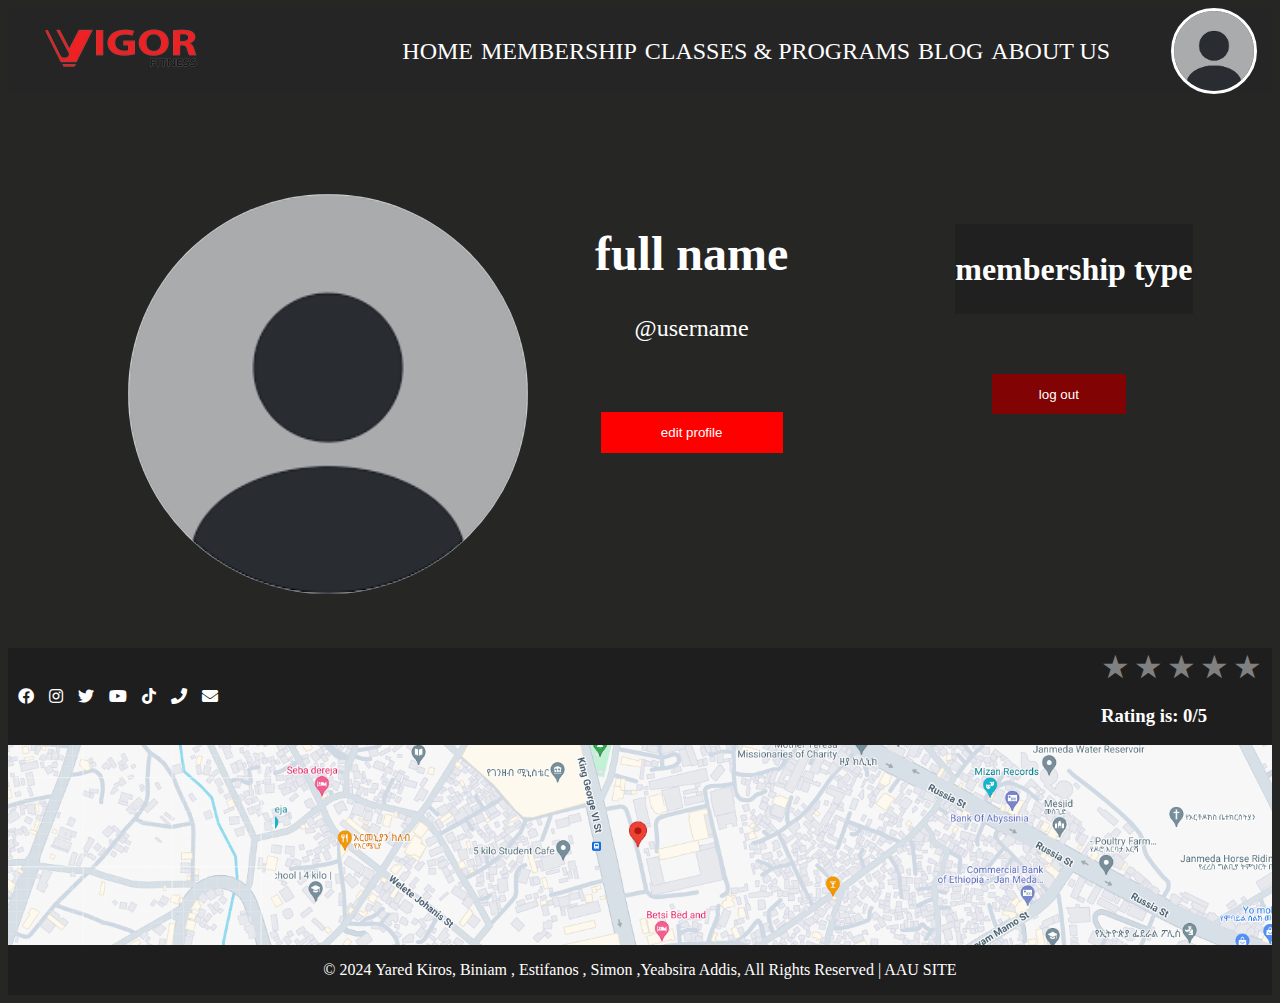
<file: personal.html>
<!doctype html>
<html lang="en">
<head>
    <meta charset="UTF-8">
    <meta name="viewport"
          content="width=device-width, user-scalable=no, initial-scale=1.0, maximum-scale=1.0, minimum-scale=1.0">
    <meta http-equiv="X-UA-Compatible" content="ie=edge">
    <title>PERSONAL PAGE</title>
    <link rel="stylesheet" href="https://cdnjs.cloudflare.com/ajax/libs/font-awesome/5.15.4/css/all.min.css">
    <link rel="stylesheet" href="personal.css">
    <link rel="icon" href="logo_top.png" type="image/png" sizes="16x16">
</head>
<body>
<header>
    <div class="logo">
        <a href="home.html"><img src="logo_new.png" alt="company logo"></a>
    </div>
    <div class="navs">
        <div class="navigation">
            <a href="home.html">HOME</a>
            <a href="membership.html">MEMBERSHIP</a>
            <a href="classes.html">CLASSES & PROGRAMS</a>
            <a href="blog.html">BLOG</a>
            <a href="about.html">ABOUT US</a>

        </div>
        <div class="nav-container">
   <button class="open-btn" onclick="openNav()">☰</button>
    <nav id="mySidebar" class="sidebar">
            <a href="javascript:void(0)" class="close-btn" onclick="closeNav()">×</a>
            <a href="home.html">HOME</a>
            <a href="membership.html">MEMBERSHIP</a>
            <a href="classes.html">CLASSES & PROGRAMS</a>
            <a href="blog.html">BLOG</a>
            <a href="about.html">ABOUT US</a>
        </nav>
        </div>
        <div class="profile">
            <img src="profile-image.png" alt="" class="profile-image">
        </div>
    </div>
</header>

<main>
    <section class="main">
        <div class="content-container">
            <div class="profile-container">
                <div class="profile-image-container">
                    <img src="profile-image.png" class="profile-image">
                </div>
                <div class="username-container">
                    <h1>full name</h1>
                    <p>@username</p>
                    <button class="edit-profile-button">edit profile</button>
                </div>
            </div>

            <div class="other-container">
                <div class="plan-type-container">
                    <h2>membership type</h2>
                </div>
                <button class="logout-button">log out</button>
            </div>
        </div>
    </section>
</main>








<footer>
        <div class="upper">
                <div class="social">
                    <a href="https://facebook.com" target="_blank"><i class="fab fa-facebook" title="follow us on facebook"></i></a>
                    <a href="https://instagram.com" target="_blank"><i class="fab fa-instagram"></i></a>
                    <a href="https://twitter.com" target="_blank"><i class="fab fa-twitter"></i></a>
                    <a href="https://youtube.com" target="_blank"><i class="fab fa-youtube"></i></a>
                    <a href="https://tiktok.com" target="_blank"><i class="fab fa-tiktok"></i></a>
                    <a href="tel:+1234567890" title="Call Us"><i class="fas fa-phone"></i></a>
                    <a href="mailto:contact@example.com" title="Email Us"><i class="fas fa-envelope"></i></a>
                </div>

                <div class="rate-us">
                    <div class="rating">
                        <span onclick="gfg(1)" class="star">★</span>
                        <span onclick="gfg(2)" class="star">★</span>
                        <span onclick="gfg(3)" class="star">★</span>
                        <span onclick="gfg(4)" class="star">★</span>
                        <span onclick="gfg(5)" class="star">★</span>
                    </div>
                    <h3 id="output">Rating is: 0/5</h3>
                </div>
                </div>
            <div class="image-container">
                <a href="https://maps.app.goo.gl/tLcQf5AJhzvTwART6" target="_blank">
                    <img src="gym-map.png" alt="Placeholder Image" class="image" />
                </a>
            </div>






            <div class="footer-text">
                <p>&copy 2024 Yared Kiros, Biniam , Estifanos , Simon ,Yeabsira Addis, All Rights Reserved | AAU SITE </p>
            </div>
    </footer>
<script>
        function openNav() {
        document.getElementById("mySidebar").style.width = "250px";
    }

    function closeNav() {
        document.getElementById("mySidebar").style.width = "0";
    }
        function personalPage() {
            window.location.href = 'personal.html';
        }
        const stars = document.getElementsByClassName("star");
        const output = document.getElementById("output");

        function gfg(n) {

            remove();

            for (let i = 0; i < n; i++) {
                let cls = ["one", "two", "three", "four", "five"][n - 1];
                stars[i].className = "star " + cls;
            }

            output.innerText = "Rating is: " + n + "/5";
        }

        function remove() {
            for (let i = 0; i < 5; i++) {
                stars[i].className = "star";
            }
        }
    </script>
</body>
</html>
</file>
<file: about.css>
header{

	display:flex;
	justify-content: space-between;
	width:100%;
	height:auto;
	align-items: center;
	background-color: rgba(38, 38, 37, 0.8);
	z-index: 100;
	}
body{
	background-color: #262625;
	}
	
.logo{
	margin-left: 2em;
	}
.logo a img{
	width:50%;
	height:auto;
	}
.navs{

	display:flex;
	justify-content: space-around; 
	align-items:center;
	width:70%;
	}
.navigation{

	display:flex;
	justify-content:space-between;
	align-items:center;
	flex-wrap: wrap;
	width:80%;
	height:auto;
	}
.navigation a{
	text-decoration: none;
	color:white;
	font-size:1.5em;
	}
.navigation a:hover{
	text-decoration:underline;
	background-color:rgba(221, 221, 221,0.1);
	}
	
.profile{
	width:5em;
	height:5em;
	border:3px solid white;
	border-radius:50%;
	}
.profile-image{
	width:5em;
	height:5em;
	border-radius:50%;
	}






main{
	display:flex;
	justify-content: center;
	}

.main{
	width:90%;
	padding-left: 2em;
	padding-right:2em;
	border-radius:20px;
	background-color: rgba(59, 59, 58, 0.3);
	color:white;
	line-height: 1.5em;
	}
.main p:before{
	content:"";
	padding: 30px;
	}
.main h1{
	padding-left:20px;
	}
.form-container{
	display:flex;
	justify-content:center;
	align-items:center;
	margin-bottom:10px;
	}
.comment-section{
	display:flex;
	flex-direction:column;
	align-items:center;
	gap:10px;
	}
.contact-info{
	
	display:grid;
	grid-template-columns: auto auto;
	grid-gap:10px;
	}
.input{
	position:relative;
	}
.contact-information{
	width:100%;
	height: 3em;
	border-radius: 10px;
	border:none;
	background-color: rgba(74, 74, 74,0.27);
	color:white;
	}
.input-label{
	position:absolute;
	top:8px;
	left:10px;
	color:white;
	transition: 0.4s all;
	}
.contact-information:focus~.input-label{
	margin-top:-20px;
	background-color: rgb(59, 59, 58);
	border-radius:5px;
	}
.contact-information:valid~.input-label{
	display:none;
	}
#comment{
	width:100%;
	border-radius:10px;
	border:none;
	background-color: rgba(74, 74, 74,0.27);
	color:white;
	}
#comment-input{
	width:100%;
	}
#comment:focus~.input-label, #comment:valid~.input-label{
	display:none;
	}
#summit{
	width:30%;
	height:2em;
	border-radius:10px;
	border:none;
	background-color:#ff6600;
	color:#820303;
	}
#summit:hover{
	background-color: rgba(255, 102, 0, 0.3);
	color: white;
	}









footer {
    margin: 20px 0px 0px 0px;
    padding: 0;
    background-color: #242423;
    color: white;
   
}

.image-container {
    width: 100%;
    height: 200px;
    overflow: hidden;
    position: relative;
}

.image {
    position: absolute;
    top: 0;
    left: 0;
    width: 100%;
    height: 100%;
    object-fit: cover;
}
.upper{
	display:flex;
	justify-content:space-between;
	align-items:center;
	padding:0px 10px 0px 10px;
	}
.social {
    display: flex;
    gap: 15px;
   
}

.social a {
    color: white;
    
    text-decoration: none;
    transition: color 0.3s;
}

.social a:hover {
    color: gray;
    
}

.footer {
    max-width: 100%;
    padding: 20px;
    text-align: center;
    border-top: 1px solid gray;
}

.footer-text {
    color: white;
    text-align:center;
    
}


.star {
    cursor: pointer;
    font-size: 2rem;
    
    color: gray;
    
    transition: color 0.3s;
}

.star.one {
    color: gold;
   
}

.star.two {
    color: gold;
    
}

.star.three {
    color: gold;
   
}

.star.four {
    color: gold;
    
}

.star.five {
    color: gold;
   
}


@media (max-width: 1000px) {
    
    .navigation {
        display:none;
    }
    .navs{
    	width:30%;
    	justify-content: space-evenly;
    	}
    
    .sidebar {
    height: 100%;
    width: 250px;
    position: fixed;
    top: 0;
    left: 0;
    background-color: rgba(38, 38, 37, 0.8);
    overflow-x: hidden;
    transition: 0.5s;
    padding-top: 60px;
    
}
    
    .sidebar a {
    padding: 10px;
    text-decoration: none;
    font-size: 20px;
    color: white;
    display: block;
    transition: 0.3s;
}

.sidebar a:hover {
    background-color: rgba(221, 221, 221,0.5);
    color: black;
}

.sidebar .close-btn {
    position: absolute;
    top: 0;
    right: 25px;
    font-size: 36px;
    margin-left: 50px;
}
.open-btn {
    cursor: pointer;
    background-color: #333;
    color: white;
    border: none;
    padding: 10px 20px;
    font-size: 16px;
    display:block;
}

.open-btn:hover {
    background-color:rgba(221, 221, 221,0.5);
    color: black;
}
}

@media (max-width: 576px) {
    .logo {
        margin-left: 1em;
    }
    .navs{
    	width:30%;
    	justify-content: space-evenly;
    	}
    
   .navigation {
        display:none;
    }
    
    .sidebar {
    height: 100%;
    width: 0;
    position: fixed;
    top: 0;
    left: 0;
   background-color: rgba(38, 38, 37, 0.8);
    overflow-x: hidden;
    transition: 0.5s;
    padding-top: 60px;
}
    
    .sidebar a {
    padding: 10px;
    text-decoration: none;
    font-size: 20px;
    color: white;
    display: block;
    transition: 0.3s;
}

.sidebar a:hover {
    background-color: #ddd;
    color: black;
}

.sidebar .close-btn {
    position: absolute;
    top: 0;
    right: 25px;
    font-size: 36px;
    margin-left: 50px;
}
.open-btn {
    cursor: pointer;
    background-color: #333;
    color: white;
    border: none;
    padding: 10px 20px;
    font-size: 16px;
}

.open-btn:hover {
    background-color: #ddd;
    color: black;
}
.main h1{
	text-align:center;
	}

}	
@media only screen and (min-width: 1001px) {
    .sidebar {
        display: none; 
    }

    .open-btn {
        display: none; 
    }
</file>
<file: bm-form.css>
body{
	
    	display:flex;
    	justify-content:center;
   	align-items:center;
   	height:900px;
    	background-image: url('gym-image6.jpeg');
	background-size: cover; 
	background-position: center; 
   	background-repeat: no-repeat;
    }
.business-membership-form {
	box-shadow: rgba(0, 0, 0, 0.4) 0px 2px 2px, rgba(0, 0, 0, 0.3) 0px 7px 13px -3px, 					rgba(0,0,0,0.2) 0px -1px 0px inset;
  	background-color: rgba(0,0,0,0.3);
	width: 90%;
	height: auto;
 	border-radius: 1rem;
  	padding-bottom:20px;
  	display:flex;
  	flex-direction:column;
  	align-items:center;
  	color:white;
}
.little-description{
	width:80%;
	}
#business-membership-form{
	display:flex;
	flex-direction:column;
	gap:10px;
	}
.business-membership-form{
	width:500px;  
    }
    input::placeholder{
	color:white;
	}
.long{
	
        height:2.5em;
        width:30em;
        border-radius:10px;
        border:none;
        color:#ab0b00;
        caret-color:white;
        background-color:rgba(255,255,255,0.3)
    }
input[type=number]::-webkit-inner-spin-button,
input[type=number]::-webkit-outer-spin-button {
    -webkit-appearance: none;
    margin: 0;
    }
.short-container{
        display:flex;
        justify-content:space-between;
        }
.short{
        height:2.5em;
        width:40%;
        border-radius:10px;
        border:none;
        color:#ab0b00;
        caret-color:white;
        background-color:rgba(255,255,255,0.3)
    }
.enroll-button{
        width:40%;
        height:2.3em;
        font-weight:bold;
        text-transform: capitalize;
        border:none;
        border-radius:10px;
        background-color: #820303;
        color:white;
        }
        
.enroll-button:hover{
	background-color: #520606;
	}
    
    
    
    
   
@media (max-height: 600px) {
	body{
		height:500px;
		}
		}
@media (max-height: 768px) {
	body{
		height:600px;
		}
		}
@media (max-height: 1200px){
	body{
		height:900px;
		}
		}
</file>
<file: classes.css>
header{

	display:flex;
	justify-content: space-between;
	width:100%;
	height:auto;
	align-items: center;
	background-color: rgba(38, 38, 37, 0.8);
	z-index: 100;
	}
body{
	background-color: #262625;
	}
.logo{
	margin-left: 2em;
	}
.logo a img{
	width:50%;
	height:auto;
	}
.navs{
	display:flex;
	justify-content: space-around; 
	align-items:center;
	width:70%;
	}
.navigation{
	display:flex;
	justify-content:space-between;
	align-items:center;
	flex-wrap: wrap;
	width:80%;
	height:auto;
	}
.navigation a{
	text-decoration: none;
	color:white;
	font-size:1.5em;
	}
.navigation a:hover{
	text-decoration:underline;
	background-color:rgba(221, 221, 221,0.1);
	}
	
.profile{
	width:5em;
	height:5em;
	border:3px solid white;
	border-radius:50%;
	}
.profile-image{
	width:5em;
	height:5em;
	border-radius:50%;
	}
	
main{
	display:flex;
	justify-content:center;
	}	
.main {

    display: grid;
    grid-template-columns: repeat(2, 1fr);
    gap:30px;
    width: 80%;
    margin: 0 auto; 
    margin-top:100px;
    
    }
.class {
  position: relative;
  height: 400px;
  object-fit: cover; 
  background-color: #40403f;
  border-radius: 10px;
  display: flex;
  align-items: center;
  justify-content: center;
  overflow: hidden;
  perspective: 1000px;
  box-shadow: 0 0 0 5px #ffffff80;
  transition: all 0.6s cubic-bezier(0.175, 0.885, 0.32, 1.275);
}

.class img {
  width: 100%;
  height:100%;
  fill: #333;
  transition: all 0.6s cubic-bezier(0.175, 0.885, 0.32, 1.275);
}

.class:hover {
  transform: scale(1.05);
  box-shadow: 0 8px 16px rgba(255, 255, 255, 0.2);
}

.class-detail {
  position: absolute;
  top: 0;
  left: 0;
  display:flex;
	flex-direction:column;
	align-items:center;
  width: 100%;
  height: 100%;
  padding: 20px;
  box-sizing: border-box;
  background-color: #40403f;
  transform: rotateX(-90deg);
  transform-origin: bottom;
  transition: all 0.6s cubic-bezier(0.175, 0.885, 0.32, 1.275);
}

.class:hover .class-detail {
  transform: rotateX(0deg);
}

.class-title {
  margin: 0;
  font-size: 24px;
  color: red;
  font-weight: 700;

  
}

.class:hover img {
  scale: 0;
}

.class-description {
	
  margin: 10px 0 0;
  font-size: 1em;
  color: white;
  line-height: 1.4;
  text-align:left;
  
}	
.schedule{
	text-align:left;
	color:white;
	}
	
.birr{
	font-size:1.5em;
	color:red;
	font-weight:bold;
	}
.card-button { 
    background-color:#ff6600;
	color:white;;
    padding: 0.5rem 1rem;
    border-radius: 0.5rem;
    cursor: pointer;
    border:none;
    margin-top:20px;
}
.card-button:hover{
	background-color: rgba(255, 102, 0, 0.3);
	color: white;
	}
	
	
	




footer {
    margin: 20px 0px 0px 0px;
    padding: 0;
    background-color: #242423;
    color: white;
   
}

.image-container {
    width: 100%;
    height: 200px;
    overflow: hidden;
    position: relative;
}

.image {
    position: absolute;
    top: 0;
    left: 0;
    width: 100%;
    height: 100%;
    object-fit: cover;
}
.upper{
	display:flex;
	justify-content:space-between;
	align-items:center;
	padding:0px 10px 0px 10px;
	}
.social {
    display: flex;
    gap: 15px;
   
}

.social a {
    color: white;
    
    text-decoration: none;
    transition: color 0.3s;
}

.social a:hover {
    color: gray;
    
}

.footer {
    max-width: 100%;
    padding: 20px;
    text-align: center;
    border-top: 1px solid gray;
}

.footer-text {
    color: white;
    text-align:center;
    
}


.star {
    cursor: pointer;
    font-size: 2rem;
    
    color: gray;
    
    transition: color 0.3s;
}

.star.one {
    color: gold;
   
}

.star.two {
    color: gold;
    
}

.star.three {
    color: gold;
   
}

.star.four {
    color: gold;
    
}

.star.five {
    color: gold;
   
}


@media (max-width: 1000px) {
    
    .navigation {
        display:none;
    }
    .navs{
    	width:30%;
    	justify-content: space-evenly;
    	}
    
    .sidebar {
    height: 100%;
    width: 250px;
    position:fixed ;
    top: 0;
    left: 0;
    background-color: rgba(38, 38, 37, 0.8);
    overflow-x: hidden;
    transition: 0.5s;
    padding-top: 60px;
    z-index:100;
    
}
    
    .sidebar a {
    padding: 10px;
    text-decoration: none;
    font-size: 20px;
    color: white;
    display: block;
    transition: 0.3s;
}

.sidebar a:hover {
    background-color: rgba(221, 221, 221,0.5);
    color: black;
}

.sidebar .close-btn {
    position: absolute;
    top: 0;
    right: 25px;
    font-size: 36px;
    margin-left: 50px;
}
.open-btn {
    cursor: pointer;
    background-color: #333;
    color: white;
    border: none;
    padding: 10px 20px;
    font-size: 16px;
    display:block;
}

.open-btn:hover {
    background-color:rgba(221, 221, 221,0.5);
    color: black;
}


}
@media only screen and (max-width: 1024px) {
    .main {
        grid-template-columns: repeat(1, 1fr);
    }
}
@media (max-width: 576px) {
    .logo {
        margin-left: 1em;
    }
    .navs{
    	width:30%;
    	justify-content: space-evenly;
    	}
    
   .navigation {
        display:none;
    }
    
    .sidebar {
    height: 100%;
    width: 0;
    position: fixed;
    top: 0;
    left: 0;
   background-color: rgba(38, 38, 37, 0.8);
    overflow-x: hidden;
    transition: 0.5s;
    padding-top: 60px;
}
    
    .sidebar a {
    padding: 10px;
    text-decoration: none;
    font-size: 20px;
    color: white;
    display: block;
    transition: 0.3s;
}

.sidebar a:hover {
    background-color: #ddd;
    color: black;
}

.sidebar .close-btn {
    position: absolute;
    top: 0;
    right: 25px;
    font-size: 36px;
    margin-left: 50px;
}
.open-btn {
    cursor: pointer;
    background-color: #333;
    color: white;
    border: none;
    padding: 10px 20px;
    font-size: 16px;
}

.open-btn:hover {
    background-color: #ddd;
    color: black;
}


}	
@media only screen and (min-width: 1001px) {
    .sidebar {
        display: none; 
    }

    .open-btn {
        display: none; 
    }
</file>
<file: login.css>
.hidden {
	display: none;
  }
.flip-card {
  	background-color: transparent;
  	width: 700px;
  	height: 500px;
  	perspective: 1000px;
  	color: white;

}
.registration-form {
  	position: relative;
  	width: 100%;
  	height: 100%;
	display:flex;
  	justify-content:center;
  	transition: transform 0.8s;
  	transform-style: preserve-3d;
}
.log-in-form, .sign-up-form {
  	box-shadow: 0 8px 14px 0 rgba(0,0,0,0.2);
  	position: absolute;
  	display: flex;
  	flex-direction: column;
  	align-items:center;
  	width: 100%;
  	height: 100%;
 	 -webkit-backface-visibility: hidden;
	backface-visibility: hidden;
  	border-radius: 1rem;
  	padding-bottom:20px;
}
.log-in-form {
  	box-shadow: rgba(0, 0, 0, 0.4) 0px 2px 2px, rgba(0,0,0,0.3) 0px 7px 13px -3px, rgba(0,0,0,0.2) 0px -1px 0px inset;
  	background-color: rgba(0,0,0,0.3);
  	width: 80%;
  	height: auto;
}
.sign-up-form {
  	box-shadow: rgba(0, 0, 0, 0.4) 0px 2px 2px, rgba(0, 0, 0, 0.3) 0px 7px 13px -3px, rgba(0,0, 0, 0.2) 0px -1px 0px inset;
  	background-color: rgba(0,0,0,0.3);
  	transform: rotateY(180deg);
	width: 90%;
	height: auto;
}
.flipped .registration-form {
    	transform: rotateY(180deg);
}

body{
    	display:flex;
    	justify-content:center;
    	align-items:center;
    	height:900px;
   	background-image: url('gym-image1.jpeg');
	background-size: cover; 
	background-position: center; 
    	background-repeat: no-repeat;
    }
.loginform{
      	display:flex;
      	flex-direction:column;
      	align-items:center;
    }
form{
      	display:flex;
    	flex-direction:column;
    	gap:15px;
    }
 .input{
	position:relative;
	}
.input-label{
	position:absolute;
	top:8px;
	left:10px;
	color:white;
	transition: 0.4s all;
	background-color:none;
	}
.longinput{
        height:2.5em;
        width:30em;
        border-radius:10px;
        border:none;
        color:#ab0b00;
        caret-color:white;
        background-color:rgba(255,255,255,0.3)
    }
.shortinput-container{
        display:flex;
        gap:5px;
        }
.shortinput{
        height:2.5em;
        width:99%;
        border-radius:10px;
        border:none;
        color:#ab0b00;
        caret-color:white;
        background-color:rgba(255,255,255,0.3);
    }
.short-input{
	
	background:none;
	width:50%;
	}

.form_input:focus~.input-label{
	margin-top:-20px;
	background-color: rgb(59, 59, 58);
	border-radius:5px;
	}
.form_input:valid~.input-label{
	display:none;
	}
.button-container{
        display:flex;
        justify-content:center;
        }
.button{
        width:40%;
        height:2.3em;
        font-weight:bold;
        text-transform: capitalize;
        border:none;
        border-radius:10px;
        background-color: #820303;
        color:white;
        }
        
.button:hover{
	background-color: #520606;
	}
.flip:hover{
        cursor:pointer;
        text-decoration:underline;
        
       }
.google{
       	background-color:rgba(255,255,255,0.8);
       	color:red;
       	display:flex;
       	align-items:center;
       	justify-content:center;
       	gap:5px;
       	}
       
       
       
@media (max-width: 600px) {
	.log-in-form{
	width:90%;
	}
	}
</file>
<file: membership.css>
header{

	display:flex;
	justify-content: space-between;
	width:100%;
	height:auto;
	align-items: center;
	background-color: rgba(38, 38, 37, 0.8);
	z-index: 100;
	}
body{
	background-color: #262625;
	}
	
.logo{
	margin-left: 2em;
	}
.logo a img{
	width:50%;
	height:auto;
	}
.navs{
	display:flex;
	justify-content: space-around; 
	align-items:center;
	width:70%;
	}
.navigation{

	display:flex;
	justify-content:space-between;
	align-items:center;
	flex-wrap: wrap;
	width:80%;
	height:auto;
	}
.navigation a{
	text-decoration: none;
	color:white;
	font-size:1.5em;
	}
.navigation a:hover{
	text-decoration:underline;
	background-color:rgba(221, 221, 221,0.1);
	
	
	}
	
.profile{
	width:5em;
	height:5em;
	border:3px solid white;
	border-radius:50%;
	}
.profile-image{
	width:5em;
	height:5em;
	border-radius:50%;
	}	
	
	
	
	
.main{

	height:auto;
	display:flex;
	align-items:center;
	justify-content:center;
	margin-top: 50px;
	flex-direction:column;
	}	
	
.plans{

	display:flex;
	flex-direction:column;
	width:90%;
	height:auto;
	border-radius:20px;
	background-color: rgba(59, 59, 58, 0.3);
	margin-bottom: 20px;
	
	}

.plan{
	font-size: 3.5em;
	font-weight:bolder;
	text-align:center;
	color:white;
	text-transform:capitalize;
	}
.plan-types{

	display:flex;
	justify-content:space-around;
	align-items:center;
	flex-wrap: wrap;
	margin-bottom:20px;
	}
	

.gold{
border: 1px solid gray;
	
	width:30%;
	border-radius:30px;
	background-color: rgba(18, 18, 18,0.27);
	margin-bottom:10px;
	

}
.gold:hover{
	border:none;
	background-color: rgba(140, 89, 0,0.14);
	cursor:pointer;
	}
.silver{
border: 1px solid gray;
	margin-bottom:10px;
	width:30%;
	border-radius:30px;
	background-color: rgba(18, 18, 18,0.27);
	

}
.silver:hover{
	border:none;
	background-color: rgba(209, 209, 209,0.2);
	cursor:pointer;
	}
.normal{
border: 1px solid gray;
	margin-bottom:10px;
	width:30%;
	border-radius:30px;
	background-color: rgba(18, 18, 18,0.27);
	

}
.normal:hover{
	border:none;
	background-color: rgba(69, 68, 68,0.2);
	cursor:pointer;
	}
.gold h2, .silver h2, .normal h2{
	font-size: 2.5em;
	font-weight:bold;
	color:white;
	text-align: center;
	border-bottom:2px solid gray;
	text-transform:capitalize;
	
	}
.gold h2{
	color:#8c5900;
	}
.silver h2{
	color:#d1d1d1;
	}
.normal h2{
	color:#707070;
	}	
.list-item{
	font-size:2em;
	color:white;
	}
.price{
	text-align:center;
	color:white;
	}
.price b{
	
	font-size: 2em;
	color:#ff6600;
	font-weight:bold;
	text-align:center;
	}

.business-plan{

	width:90%;
	padding-left: 2em;
	padding-right:2em;
	border-radius:20px;
	background-color: rgba(59, 59, 58, 0.3);
	}
.business-plan-description{
	font-size: 1.5em;
	color:white;
	}
.business-plan-description::before{
	content:"";
	padding-left:1.5em;
	}
.business-plan-button-container{
	display:flex;
	justify-content:center;
	align-items:center;
	height:3em;
	margin-bottom:3px;
	}
.business-plan-button{
	font-size:1.2em;
	font-weight:bold;
	background-color:#ff6600;
	color:#820303;
	width:10em;
	height:2em;
	border: none;
	border-radius:15px;
	}
.business-plan-button:hover{
	background-color: rgba(255, 102, 0, 0.3);
	color: white;
	}
	
	
	
	
	
	
	
	
	
	
	
	
	
	
	
	
	
	
	
	
footer {
    margin: 20px 0px 0px 0px;
    padding: 0;
    background-color: #242423;
    color: white;
   
}

.image-container {
    width: 100%;
    height: 200px;
    overflow: hidden;
    position: relative;
}

.image {
    position: absolute;
    top: 0;
    left: 0;
    width: 100%;
    height: 100%;
    object-fit: cover;
}
.upper{
	display:flex;
	justify-content:space-between;
	align-items:center;
	padding:0px 10px 0px 10px;
	}
.social {
    display: flex;
    gap: 15px;
   
}

.social a {
    color: white;
    
    text-decoration: none;
    transition: color 0.3s;
}

.social a:hover {
    color: gray;
    
}

.footer {
    max-width: 100%;
    padding: 20px;
    text-align: center;
    border-top: 1px solid gray;
}

.footer-text {
    color: white;
    text-align:center;
    
}


.star {
    cursor: pointer;
    font-size: 2rem;
    
    color: gray;
    
    transition: color 0.3s;
}

.star.one {
    color: gold;
   
}

.star.two {
    color: gold;
    
}

.star.three {
    color: gold;
   
}

.star.four {
    color: gold;
    
}

.star.five {
    color: gold;
   
}
	
	
@media (max-width: 1200px) {
    .plans {
        width: 100%;
    }
    .gold, .silver, .normal {
        width: 90%;
    }
}

@media (max-width: 1000px) {
    
    .navigation {
        display:none;
    }
    .navs{
    	width:30%;
    	justify-content: space-evenly;
    	}
    
    .sidebar {
    height: 100%;
    width: 250px;
    position: fixed;
    top: 0;
    left: 0;
    background-color: rgba(38, 38, 37, 0.8);
    overflow-x: hidden;
    transition: 0.5s;
    padding-top: 60px;
    
}
    
    .sidebar a {
    padding: 10px;
    text-decoration: none;
    font-size: 20px;
    color: white;
    display: block;
    transition: 0.3s;
}

.sidebar a:hover {
    background-color: rgba(221, 221, 221,0.5);
    color: black;
}

.sidebar .close-btn {
    position: absolute;
    top: 0;
    right: 25px;
    font-size: 36px;
    margin-left: 50px;
}
.open-btn {
    cursor: pointer;
    background-color: #333;
    color: white;
    border: none;
    padding: 10px 20px;
    font-size: 16px;
    display:block;
}

.open-btn:hover {
    background-color:rgba(221, 221, 221,0.5);
    color: black;
}
}

@media (max-width: 576px) {
    .logo {
        margin-left: 1em;
    }
    .navs{
    	width:30%;
    	justify-content: space-evenly;
    	}
    
   .navigation {
        display:none;
    }
    
    .sidebar {
    height: 100%;
    width: 0;
    position: fixed;
    top: 0;
    left: 0;
   background-color: rgba(38, 38, 37, 0.8);
    overflow-x: hidden;
    transition: 0.5s;
    padding-top: 60px;
}
    
    .sidebar a {
    padding: 10px;
    text-decoration: none;
    font-size: 20px;
    color: white;
    display: block;
    transition: 0.3s;
}

.sidebar a:hover {
    background-color: #ddd;
    color: black;
}

.sidebar .close-btn {
    position: absolute;
    top: 0;
    right: 25px;
    font-size: 36px;
    margin-left: 50px;
}
.open-btn {
    cursor: pointer;
    background-color: #333;
    color: white;
    border: none;
    padding: 10px 20px;
    font-size: 16px;
}

.open-btn:hover {
    background-color: #ddd;
    color: black;
}
}	
@media only screen and (min-width: 1001px) {
    .sidebar {
        display: none; 
    }

    .open-btn {
        display: none; 
    }
</file>
<file: personal.css>
header{

	display:flex;
	justify-content: space-between;
	width:100%;
	height:auto;
	align-items: center;
	background-color: rgba(38, 38, 37, 0.8);
	
	z-index: 100;
	
	
	
	}
body{
	background-color: #262625;
	}
	
.logo{
	margin-left: 2em;
	}
.logo a img{
	width:50%;
	height:auto;
	}
.navs{

	display:flex;
	justify-content: space-around; 
	align-items:center;
	width:70%;
	}
.navigation{

	display:flex;
	justify-content:space-between;
	align-items:center;
	flex-wrap: wrap;
	width:80%;
	height:auto;
	}
.navigation a{
	text-decoration: none;
	color:white;
	font-size:1.5em;
	}
.navigation a:hover{
	text-decoration:underline;
	background-color:rgba(221, 221, 221,0.1);
	
	
	}
	
.profile{
	width:5em;
	height:5em;
	border:3px solid white;
	border-radius:50%;
	}
.profile img{
	width:5em;
	height:5em;
	border-radius:50%;
	}
	
	
	
	


.main{
	display:flex;
	justify-content:center;
	}
.content-container{

	display:flex;
	justify-content:space-evenly;
	width:80%;
	margin-top:100px;
	}

.profile-container{

	display:flex;
	flex-wrap:wrap;
	justify-content:center;
	gap:50px;
	width:60%;
	
	
	}
.profile-image{
	width:400px;
	height:400px;
	border-radius:50%;
	}
.edit-profile-button{
	width:80%;
	height:10%;
	background-color:red;
	border:none;
	margin-top:60px;
	color:white;
	
	}
.edit-profile-button:hover{
	background-color: #820303;
	}
	
.username-container{
	display:flex;
	flex-direction:column;	
	align-items:center;
	width:30%;
	
	}
.username-container h1{
	font-size:3em;
	color:white;
	margin-bottom:10px;
	text-align:center;
	}
.username-container p{
	font-size:1.5em;
	color:white;
	margin-bottom:10px;
	}
.plan-type-container{

	margin:30px 0px 0px 30px;
	background-color: rgba(18, 18, 18,0.27);
}
.plan-type-container:hover{
	background-image: linear-gradient( to right, rgba(140, 89, 0,0.14), rgba(209, 209, 209,0.2), rgba(69, 68, 68,0.2));
	
	}
.other-container{
	display:flex;
	flex-direction:column;
	align-items:center;
	flex-wrap:wrap;
	}
.other-container h2{
	font-size:2em;
	color:white;
	text-align:center;
	}
.logout-button{
	width:10em;
	height:3em;
	margin-top:60px;
	background-color: #820303;
	color:white;
	border:none;
	
	}
.logout-button:hover{
	background-color: #ff6600;
	}

















footer{
	display:flex;
	flex-direction:column;
	background-color:#1f1e1e;
	color:white;
	margin-top:50px;
}
.image-container {
    width: 100%;
    height: 200px;
    overflow: hidden;
    position: relative;
}

.image {
    position: absolute;
    top: 0;
    left: 0;
    width: 100%;
    height: 100%;
    object-fit: cover;
}
.upper{
	display:flex;
	justify-content:space-between;
	align-items:center;
	padding:0px 10px 0px 10px;
	}
.social {
    display: flex;
    gap: 15px;
   
}

.social a {
    color: white;
    
    text-decoration: none;
    transition: color 0.3s;
}

.social a:hover {
    color: gray;
    
}

.footer {
    max-width: 100%;
    padding: 20px;
    text-align: center;
    border-top: 1px solid gray;
}

.footer-text {
    color: white;
    text-align:center;
    
}


.star {
    cursor: pointer;
    font-size: 2rem;
    
    color: gray;
    
    transition: color 0.3s;
}

.star.one {
    color: gold;
   
}

.star.two {
    color: gold;
    
}

.star.three {
    color: gold;
   
}

.star.four {
    color: gold;
    
}

.star.five {
    color: gold;
   
}
	
	
@media (max-width: 1400px) {
    .content-container{
    	width:100%;
    	}
}
@media (max-width: 1200px){
.profile-image{
	width:300px;
	height:300px;
	}
}

@media (max-width: 1000px) {
    
    .navigation {
        display:none;
    }
    .navs{
    	width:30%;
    	justify-content: space-evenly;
    	}
    
    .sidebar {
    height: 100%;
    width: 250px;
    position: fixed;
    top: 0;
    left: 0;
    background-color: rgba(38, 38, 37, 0.8);
    overflow-x: hidden;
    transition: 0.5s;
    padding-top: 60px;
    
}
    
    .sidebar a {
    padding: 10px;
    text-decoration: none;
    font-size: 20px;
    color: white;
    display: block;
    transition: 0.3s;
}

.sidebar a:hover {
    background-color: rgba(221, 221, 221,0.5);
    color: black;
}

.sidebar .close-btn {
    position: absolute;
    top: 0;
    right: 25px;
    font-size: 36px;
    margin-left: 50px;
}
.open-btn {
    cursor: pointer;
    background-color: #333;
    color: white;
    border: none;
    padding: 10px 20px;
    font-size: 16px;
    display:block;
}

.open-btn:hover {
    background-color:rgba(221, 221, 221,0.5);
    color: black;
}
.profile-image{
	width:200px;
	height:200px;
	}

}

@media (max-width: 576px) {
    .logo {
        margin-left: 1em;
    }
    .navs{
    	width:30%;
    	justify-content: space-evenly;
    	}
    
   .navigation {
        display:none;
    }
    
    .sidebar {
    height: 100%;
    width: 0;
    position: fixed;
    top: 0;
    left: 0;
   background-color: rgba(38, 38, 37, 0.8);
    overflow-x: hidden;
    transition: 0.5s;
    padding-top: 60px;
}
    
    .sidebar a {
    padding: 10px;
    text-decoration: none;
    font-size: 20px;
    color: white;
    display: block;
    transition: 0.3s;
}

.sidebar a:hover {
    background-color: #ddd;
    color: black;
}

.sidebar .close-btn {
    position: absolute;
    top: 0;
    right: 25px;
    font-size: 36px;
    margin-left: 50px;
}
.open-btn {
    cursor: pointer;
    background-color: #333;
    color: white;
    border: none;
    padding: 10px 20px;
    font-size: 16px;
}

.open-btn:hover {
    background-color: #ddd;
    color: black;
}
.username-container h1{
	font-size:2em;
	}

}	
@media (max-width: 768px){
.other-container{
	justify-content:center;
	}
.other-container h2{
	font-size:1.5em;
	}
.profile-image{
	border-radius:0%;
	}
}
@media only screen and (min-width: 1001px) {
    .sidebar {
        display: none; 
    }

    .open-btn {
        display: none; 
    }
</file>
